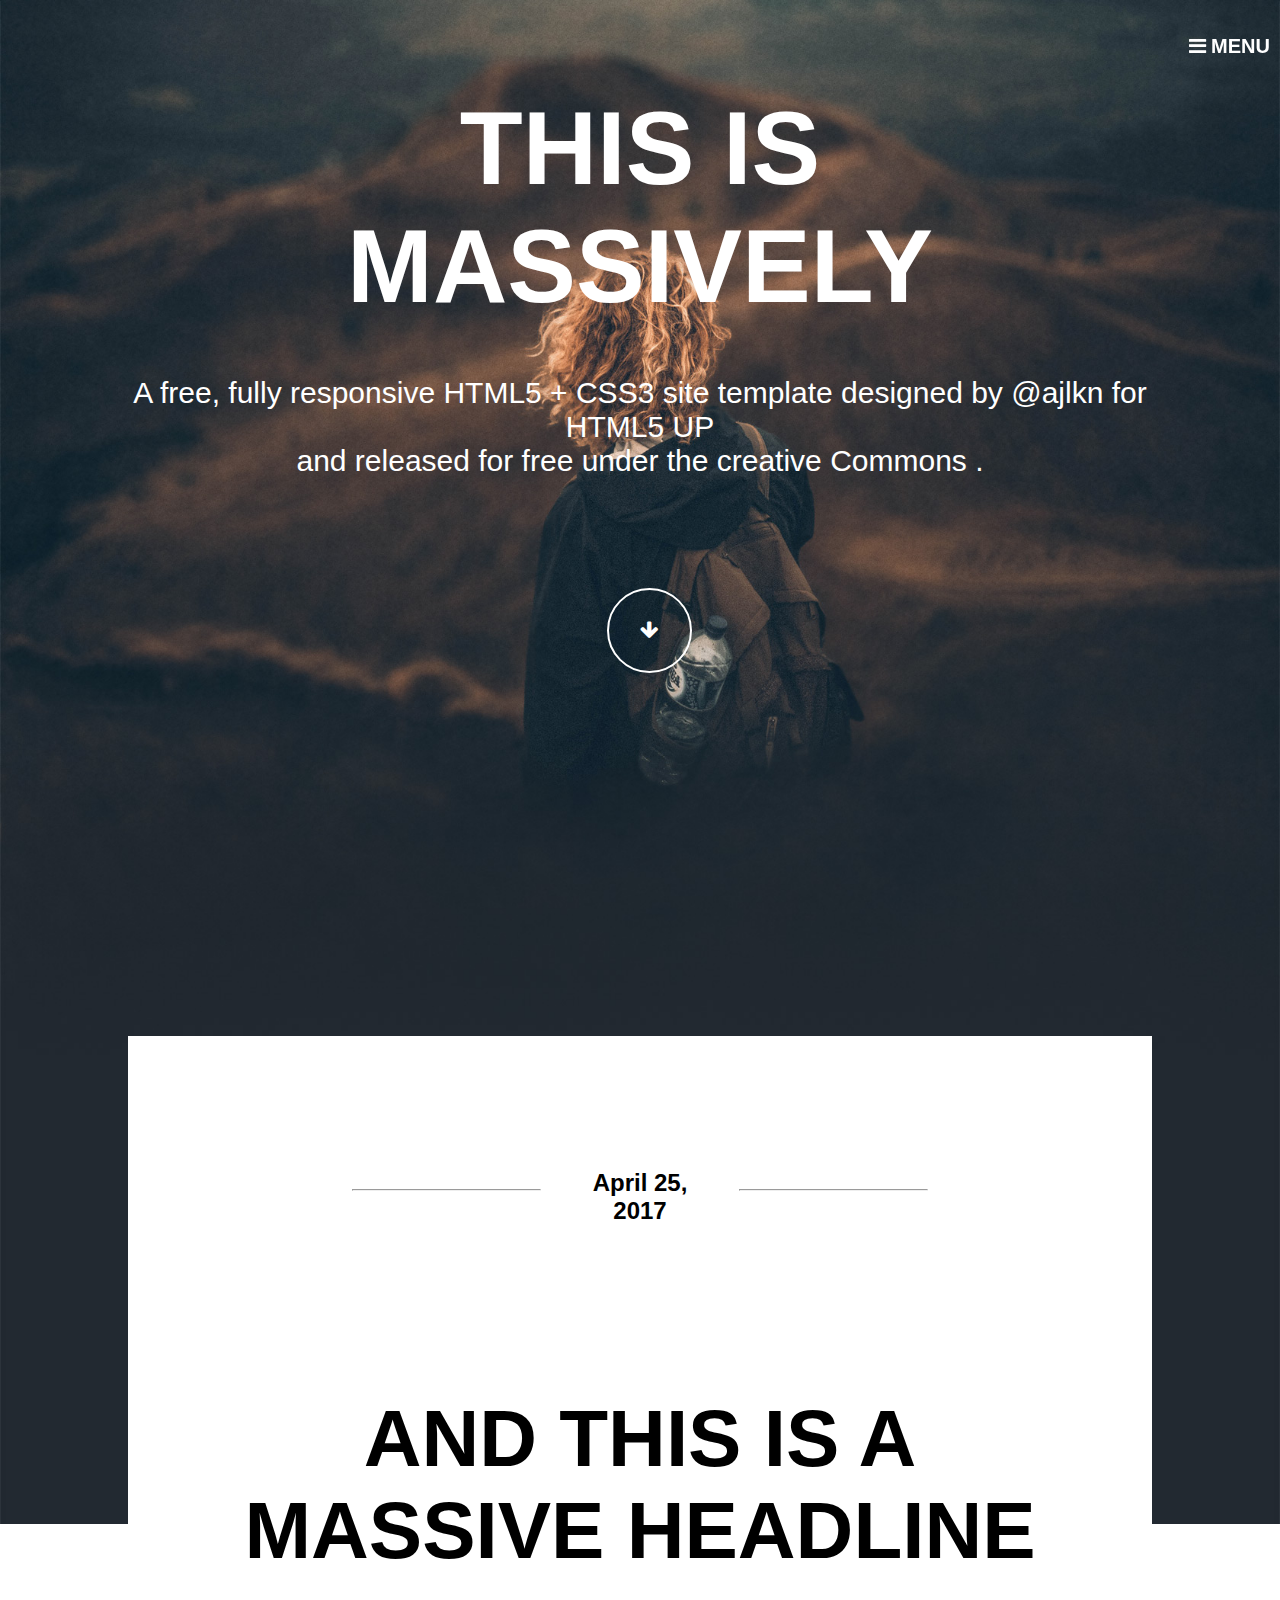
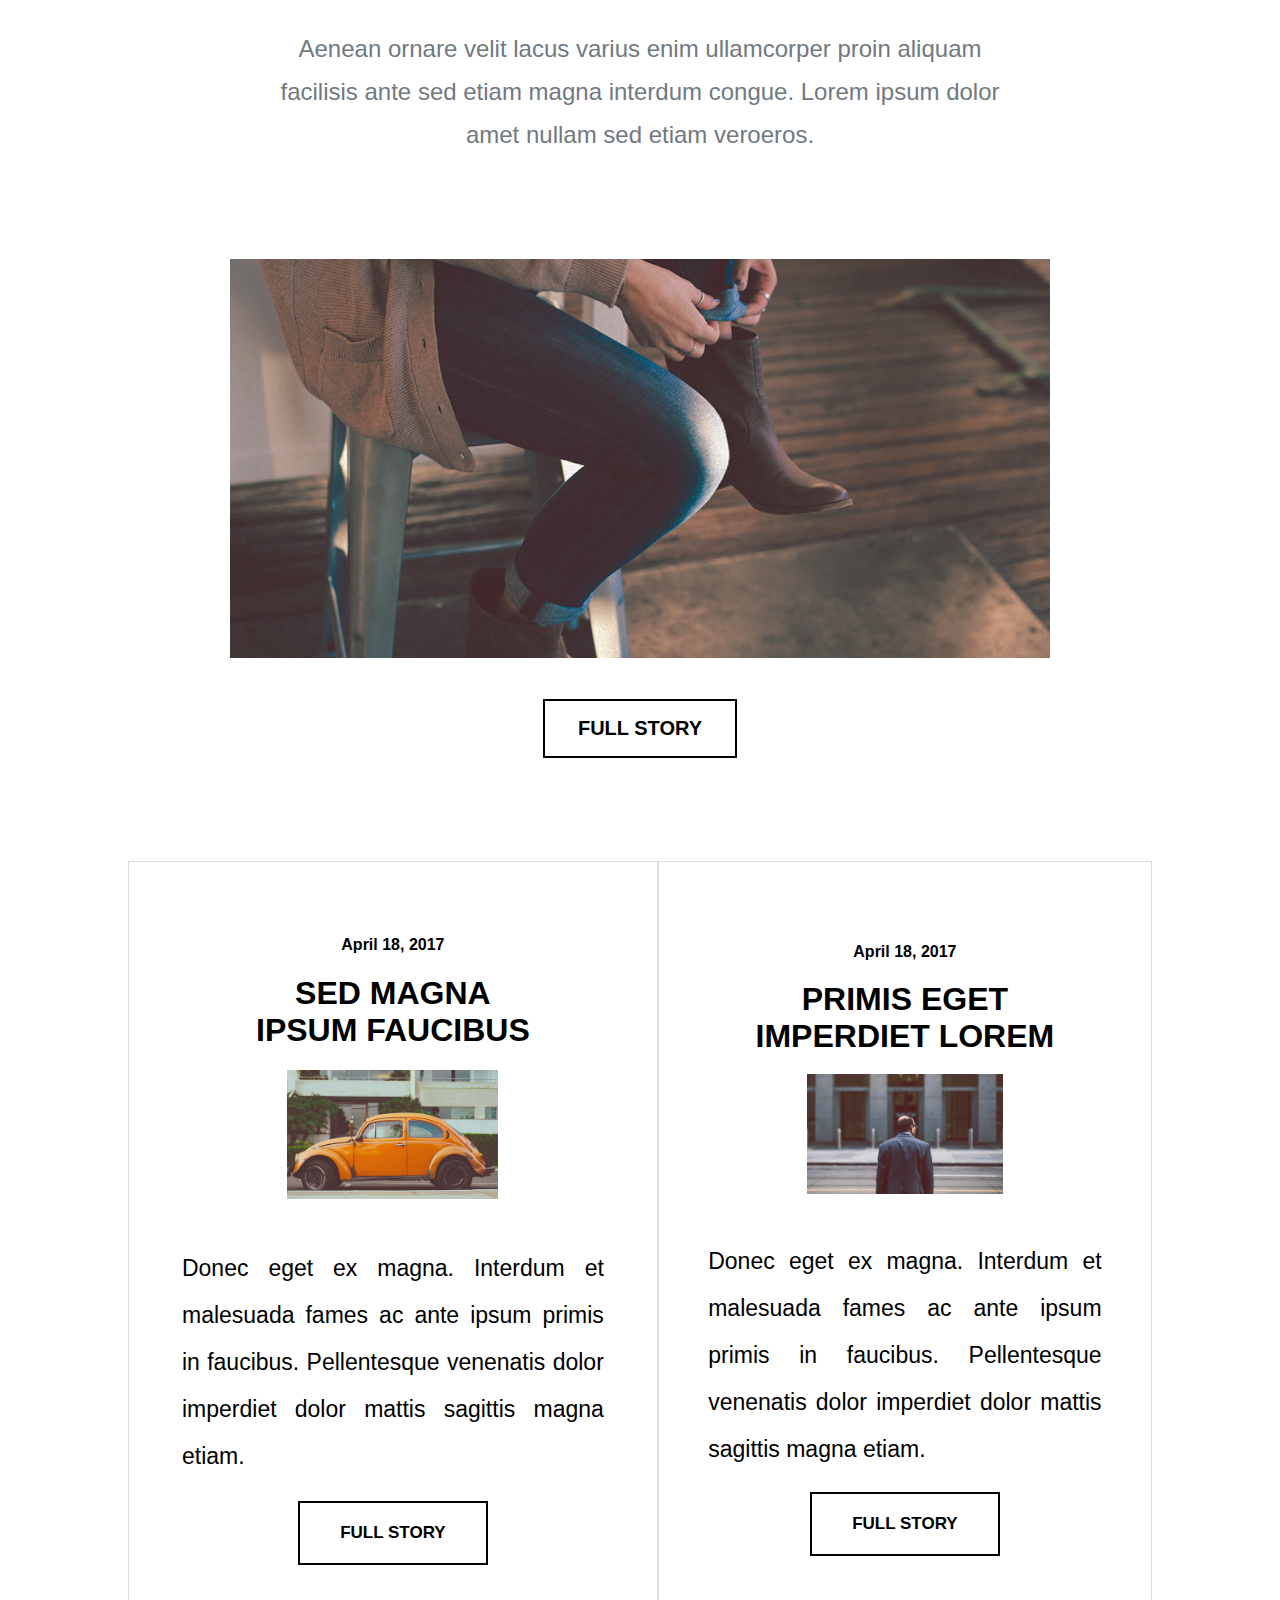
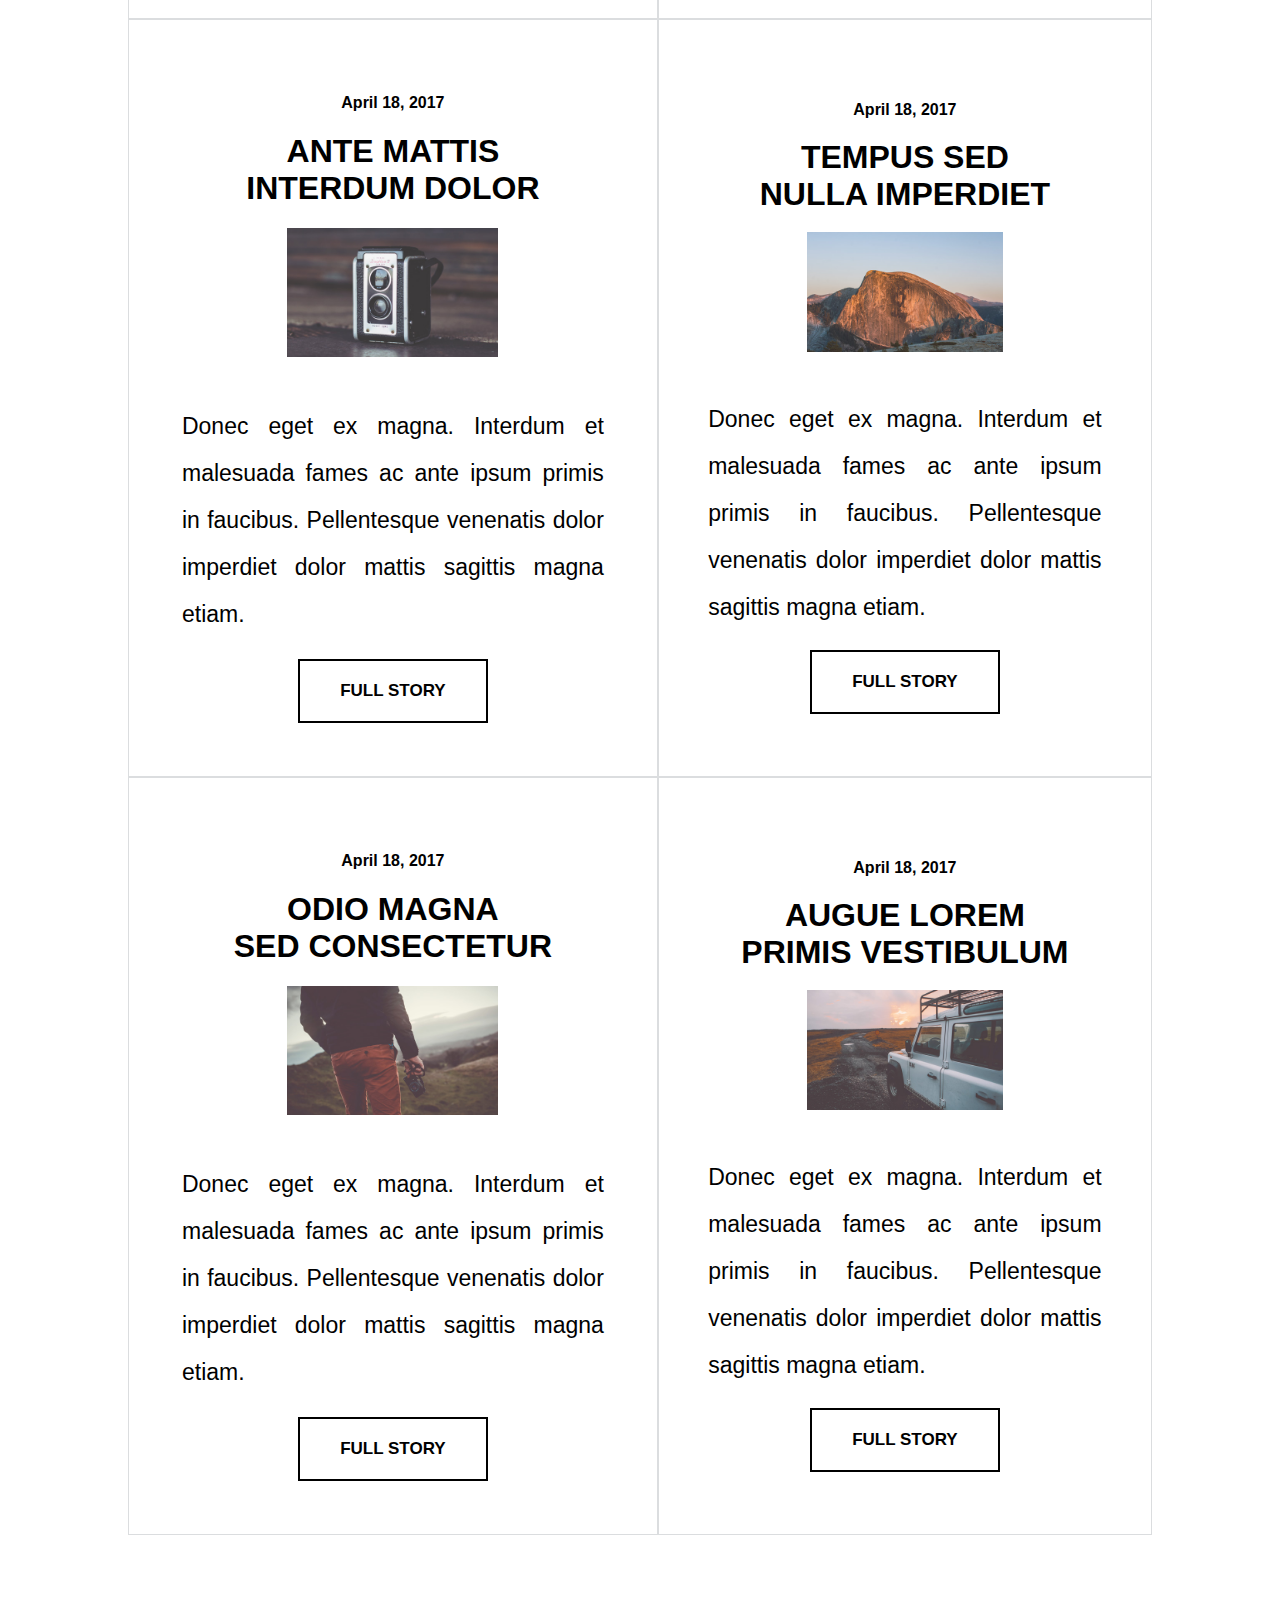
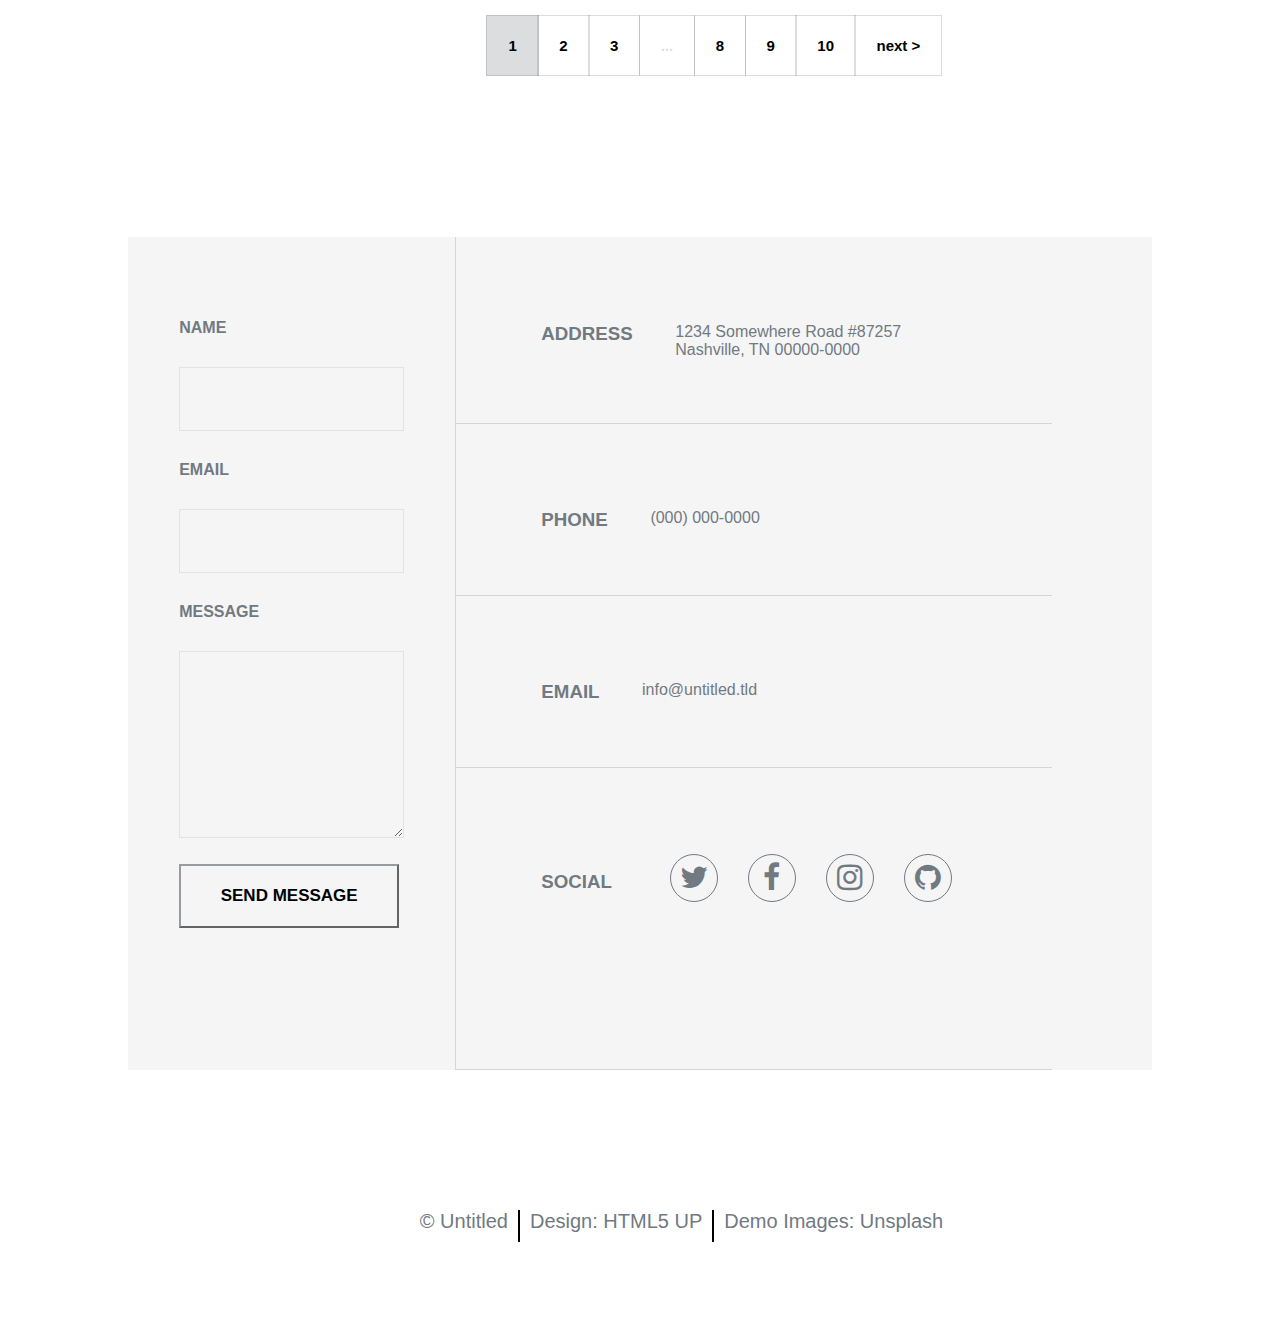
<file: index.html>
<!DOCTYPE html>
<html lang="en">
<head>
    <meta charset="UTF-8">
    <meta name="viewport" content="width=device-width, initial-scale=1.0">
    <title>Document</title>
    <link rel="stylesheet" href="css/style.css">    
    <link rel="stylesheet" href="font/font-awesome-4.7.0/css/font-awesome.min.css">
    <link rel="stylesheet" href="media/style.css">
    <link rel="preconnect" href="https://fonts.googleapis.com">
<link rel="preconnect" href="https://fonts.gstatic.com" crossorigin>
</head>
<body >
    <div class="contaner">
        <div class="menu" id="menu-btn" >
            <button><i class="fa fa-bars" aria-hidden="true"></i> MENU</button>
        </div>
        <div class="nav-list"  id="navList">
            <div class="x" id="x">
                <p><i class="fa fa-xing" aria-hidden="true"></i></p>
            </div>
            <div class="list-navbar">
                <a href="index.html" ><button>THIS IS MASSIVELY </button></a>
                <a href="geneirc.html"><button> GENERIC PAGE</button></a>
                <a class="onclic"href="ELEMENTS.html"><button>ELEMENTS REFERENCE</button></a>
            </div>
            <div class="list-icons">
                <div class="border1"><a href=""><i  class="fa fa-twitter" aria-hidden="true"></i></a></div>
                <div class="border1"><a href=""><i class="fa fa-facebook-f" aria-hidden="true"></i></a></div>
                <div class="border1"><a href=""><i class="fa fa-instagram" aria-hidden="true"></i></a></div>
                <div class="border1"><a href=""><i class="fa fa-github" aria-hidden="true"></i></a></div>
                </div>
        </div>
        <div class="license" id="licensetitel">
            <h1>THIS IS <br>
                MASSIVELY</h1>
            <p>A free, fully responsive HTML5 + CSS3 site template designed by <a href=""> @ajlkn </a> for<a href="">   HTML5 UP </a> <br>
                    and released for free under the <a href="">creative Commons </a>.</p> <BUtton id="arrow"><i class="fa fa-arrow-down" aria-hidden="true"></i></BUtton>     
              
        </div> 
        <div class="license-button"id="license-button">    
            <button >MASSIVELY</button>       
        </div>
            <header>
                <div class="navbar">
                    <a class="onclic" href="index.html" ><button>THIS IS MASSIVELY </button></a>
                    <a href="geneirc.html"><button> GENERIC PAGE</button></a>
                    <a href="ELEMENTS.html"><button>ELEMENTS REFERENCE</button></a>
                </div>
                <div class="icons">
                    <a href=""><i class="fa fa-twitter" aria-hidden="true"></i></a>
                    <a href=""><i class="fa fa-facebook-f" aria-hidden="true"></i></a>
                    <a href=""><i class="fa fa-instagram" aria-hidden="true"></i></a>
                    <a href=""><i class="fa fa-github" aria-hidden="true"></i></a>
                </div>
            
            </header>
            <div class="contaner2">  
            <div class="date">
                <div class="col">
                    <hr>
                    <h2>April 25, 2017</h2> 
                    <hr>
                </div>
                <h1>AND THIS IS A <br>
                    MASSIVE HEADLINE</h1>
                <p>Aenean ornare velit lacus varius enim ullamcorper proin aliquam <br>
                    facilisis ante sed etiam magna interdum congue. Lorem ipsum dolor <br>
                    amet nullam sed etiam veroeros.</p>
            </div>
                <div class="section1">
                    <div class="hiden">
                     <img src="img/pic01.jpg" alt="">
                    </div>
                    <button class="big-btn">FULL STORY</button>
                </div>
            <div class="section2">
                <div class="sed">
                    <h4>April 18, 2017</h4>
                    <h1>SED MAGNA <br>
                        IPSUM FAUCIBUS</h1>
                    <div class="img-hidden">
                         <img src="img/pic02.jpg" alt="">
                    </div>
                    <p>Donec eget ex magna. Interdum et malesuada fames ac ante ipsum primis in faucibus. Pellentesque venenatis dolor imperdiet dolor mattis sagittis magna etiam.</p>
                    <button class="btn">FULL STORY</button>
                </div>
                <div class="PRIMIS">
                    <h4>April 18, 2017</h4>
                    <h1>PRIMIS EGET <br>
                        IMPERDIET LOREM</h1>
                        <div class="img-hidden">
                    <img src="img/pic03.jpg" alt=""></div>
                    <p>Donec eget ex magna. Interdum et malesuada fames ac ante ipsum primis in faucibus. Pellentesque venenatis dolor imperdiet dolor mattis sagittis magna etiam.</p>
                    <button class="btn">FULL STORY</button>
                </div>
                <div class="ANTE">
                    <h4>April 18, 2017</h4>
                    <h1>ANTE MATTIS <br>
                        INTERDUM DOLOR</h1>
                        <div class="img-hidden">
                    <img src="img/pic04.jpg" alt=""></div>
                    <p>Donec eget ex magna. Interdum et malesuada fames ac ante ipsum primis in faucibus. Pellentesque venenatis dolor imperdiet dolor mattis sagittis magna etiam.</p>
                    <button class="btn">FULL STORY</button>
                </div>
                <div class="TEMPUS">
                    <h4>April 18, 2017</h4>
                    <h1>TEMPUS SED <br>
                        NULLA IMPERDIET</h1>
                        <div class="img-hidden">
                    <img src="img/pic05.jpg" alt=""></div>
                    <p>Donec eget ex magna. Interdum et malesuada fames ac ante ipsum primis in faucibus. Pellentesque venenatis dolor imperdiet dolor mattis sagittis magna etiam.</p>
                    <button class="btn">FULL STORY</button>
                </div>
                <div class="ODIO">
                    <h4>April 18, 2017</h4>
                    <h1>ODIO MAGNA <br>
                        SED CONSECTETUR</h1>
                        <div class="img-hidden">
                    <img src="img/pic06.jpg" alt=""></div>
                    <p>Donec eget ex magna. Interdum et malesuada fames ac ante ipsum primis in faucibus. Pellentesque venenatis dolor imperdiet dolor mattis sagittis magna etiam.</p>
                    <button class="btn">FULL STORY</button>
                </div>
                <div class="AUGUE ">
                    <h4>April 18, 2017</h4>
                    <h1>AUGUE LOREM <br>
                        PRIMIS VESTIBULUM</h1>
                        <div class="img-hidden">
                    <img src="img/pic07.jpg" alt=""></div>
                    <p>Donec eget ex magna. Interdum et malesuada fames ac ante ipsum primis in faucibus. Pellentesque venenatis dolor imperdiet dolor mattis sagittis magna etiam.</p>
                    <button class="btn">FULL STORY</button>
                </div>
            </div>
            <div class="contaner4">
                <ul>
                    <li class="b1">1</li>
                    <li>2</li>
                    <li>3</li>
                    <li id="b2">...</li>
                    <li>8</li>
                    <li>9</li>
                    <li>10</li>
                    <li id="next">next ></li>
                </ul>
            </div>


            <footer>
                <div class="inputs">
                    <label class="NAMElabel" for="NAME">NAME</label>
                    <input class="NAME" type="text">
                    <label class="NAMElabel" for="EMAIL">EMAIL</label>
                    <input class="NAME" type="email">
                    <label class="NAMElabel" for="MESSAGE">MESSAGE</label>
                    <textarea class="NAME1" name="MESSAGE" id="MESSAGE" ></textarea>
                    <button>SEND MESSAGE</button>
                </div>
                <div class="contaner3">
                <div class="ADDRESS">
                    <h3>ADDRESS</h3>
                    <p>1234 Somewhere Road #87257
                        Nashville, TN 00000-0000</p>
                </div>
                <div class="PHONE">
                    <h3>PHONE</h3>
                   <a href=""><p>(000) 000-0000</p></a> 
                </div>
                <div class="EMAIL">
                    <h3>EMAIL</h3>
                    <a href=""><p>info@untitled.tld</p></a> 
                </div>
                <div class="SOCIAL">
                    <h3>SOCIAL</h3>
                    <div class="icons2">
                    <div class="border"><a href=""><i  class="fa fa-twitter" aria-hidden="true"></i></a></div>
                    <div class="border"><a href=""><i class="fa fa-facebook-f" aria-hidden="true"></i></a></div>
                    <div class="border"><a href=""><i class="fa fa-instagram" aria-hidden="true"></i></a></div>
                    <div class="border"><a href=""><i class="fa fa-github" aria-hidden="true"></i></a></div>
                    </div>
                </div>
            </div>

            </footer>

        </div> 
        <div class="license">
        <div class="copyright">
            <p>© Untitled</p>
            <span></span>
            <p>Design: <a href="">HTML5 UP</a></p>
            <span></span>
            <p>Demo Images: <a href="">Unsplash</a> </p>
        </div>
    </div>
    </div>
    <script src="./main.js" ></script>
</body>
</html>
</file>
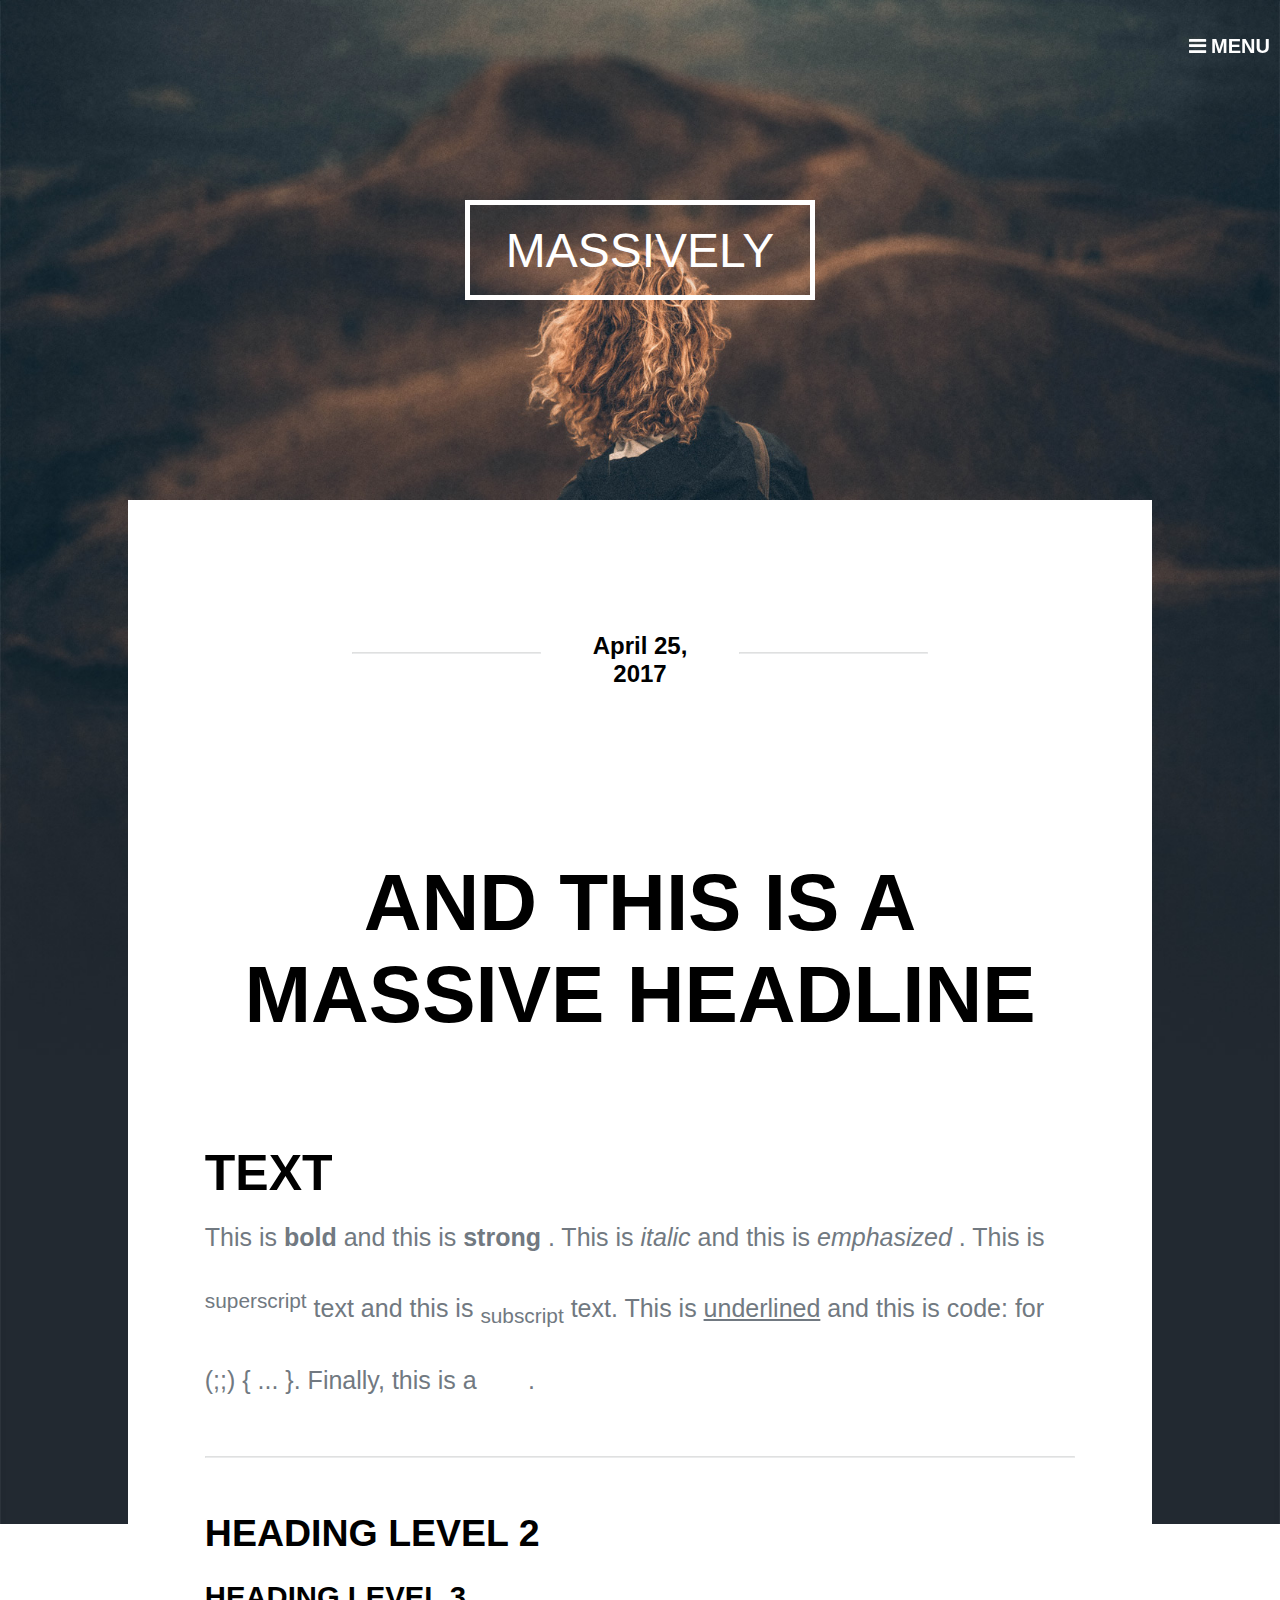
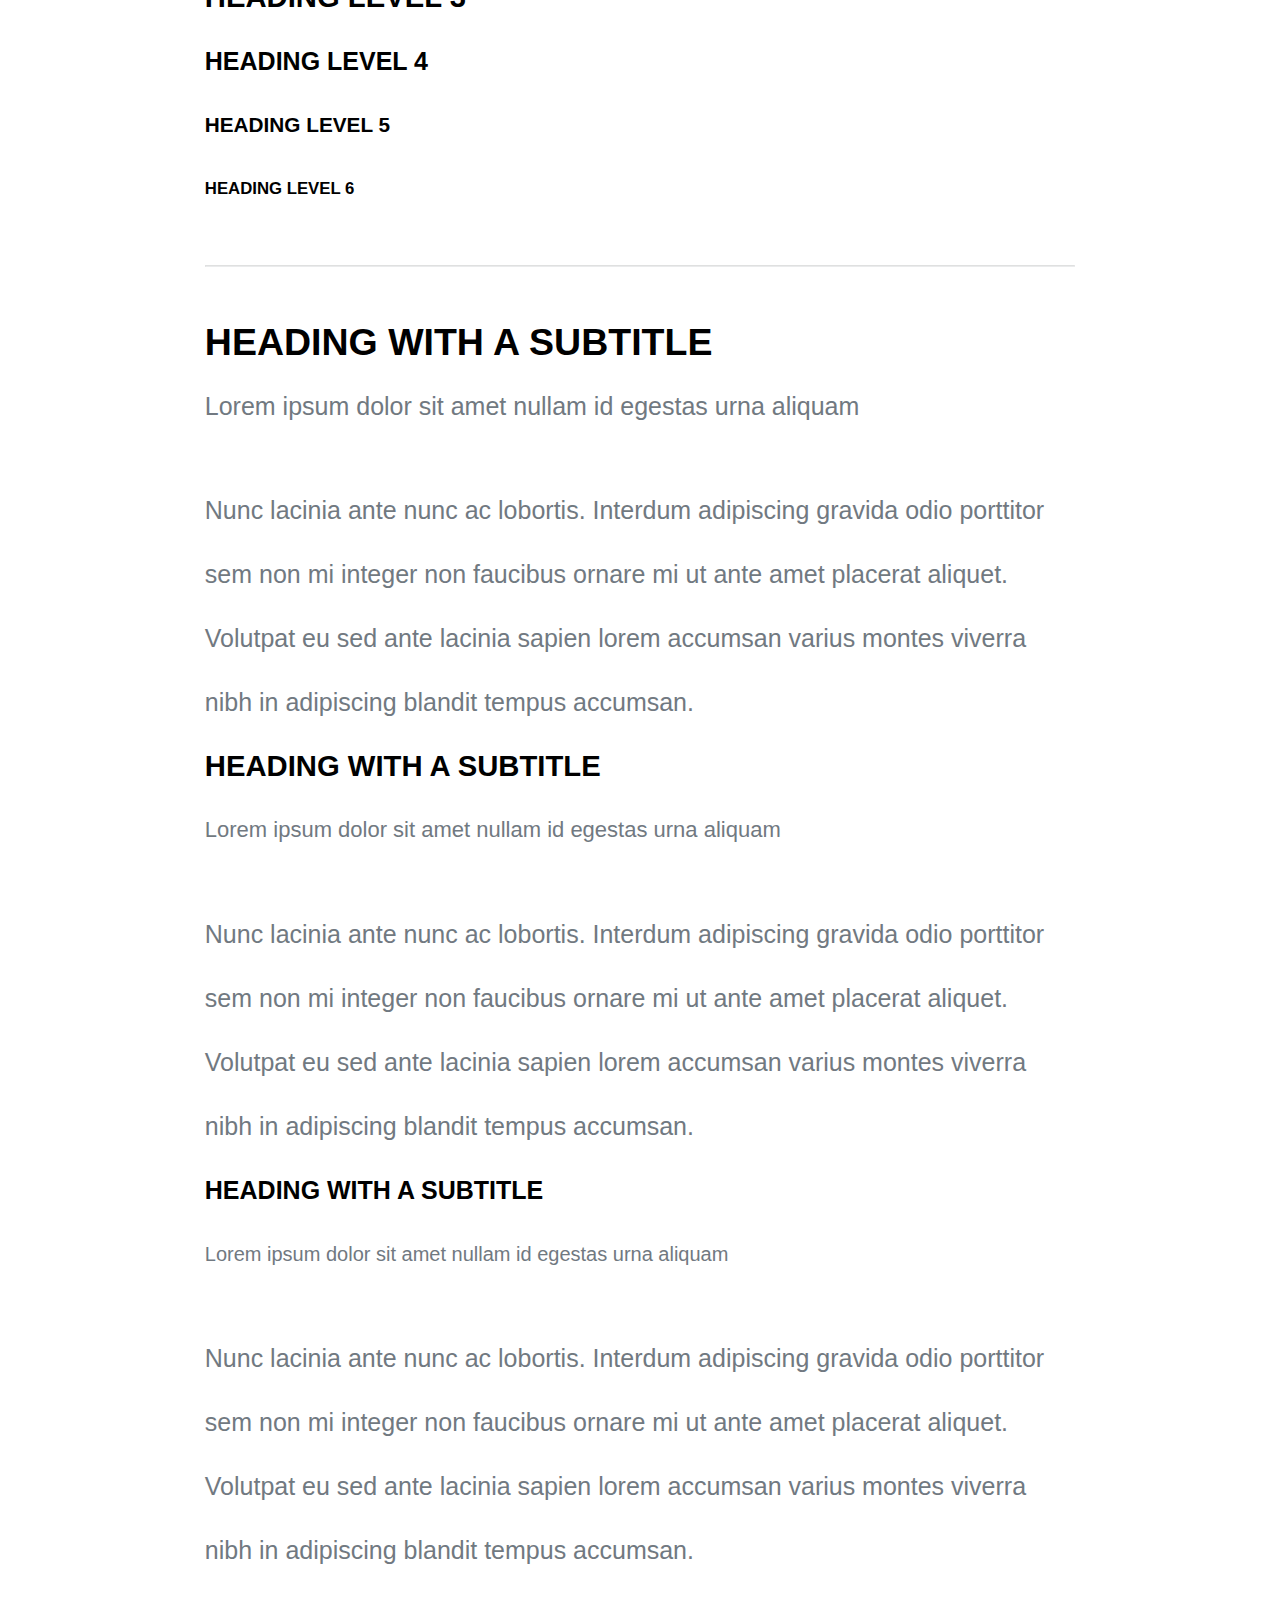
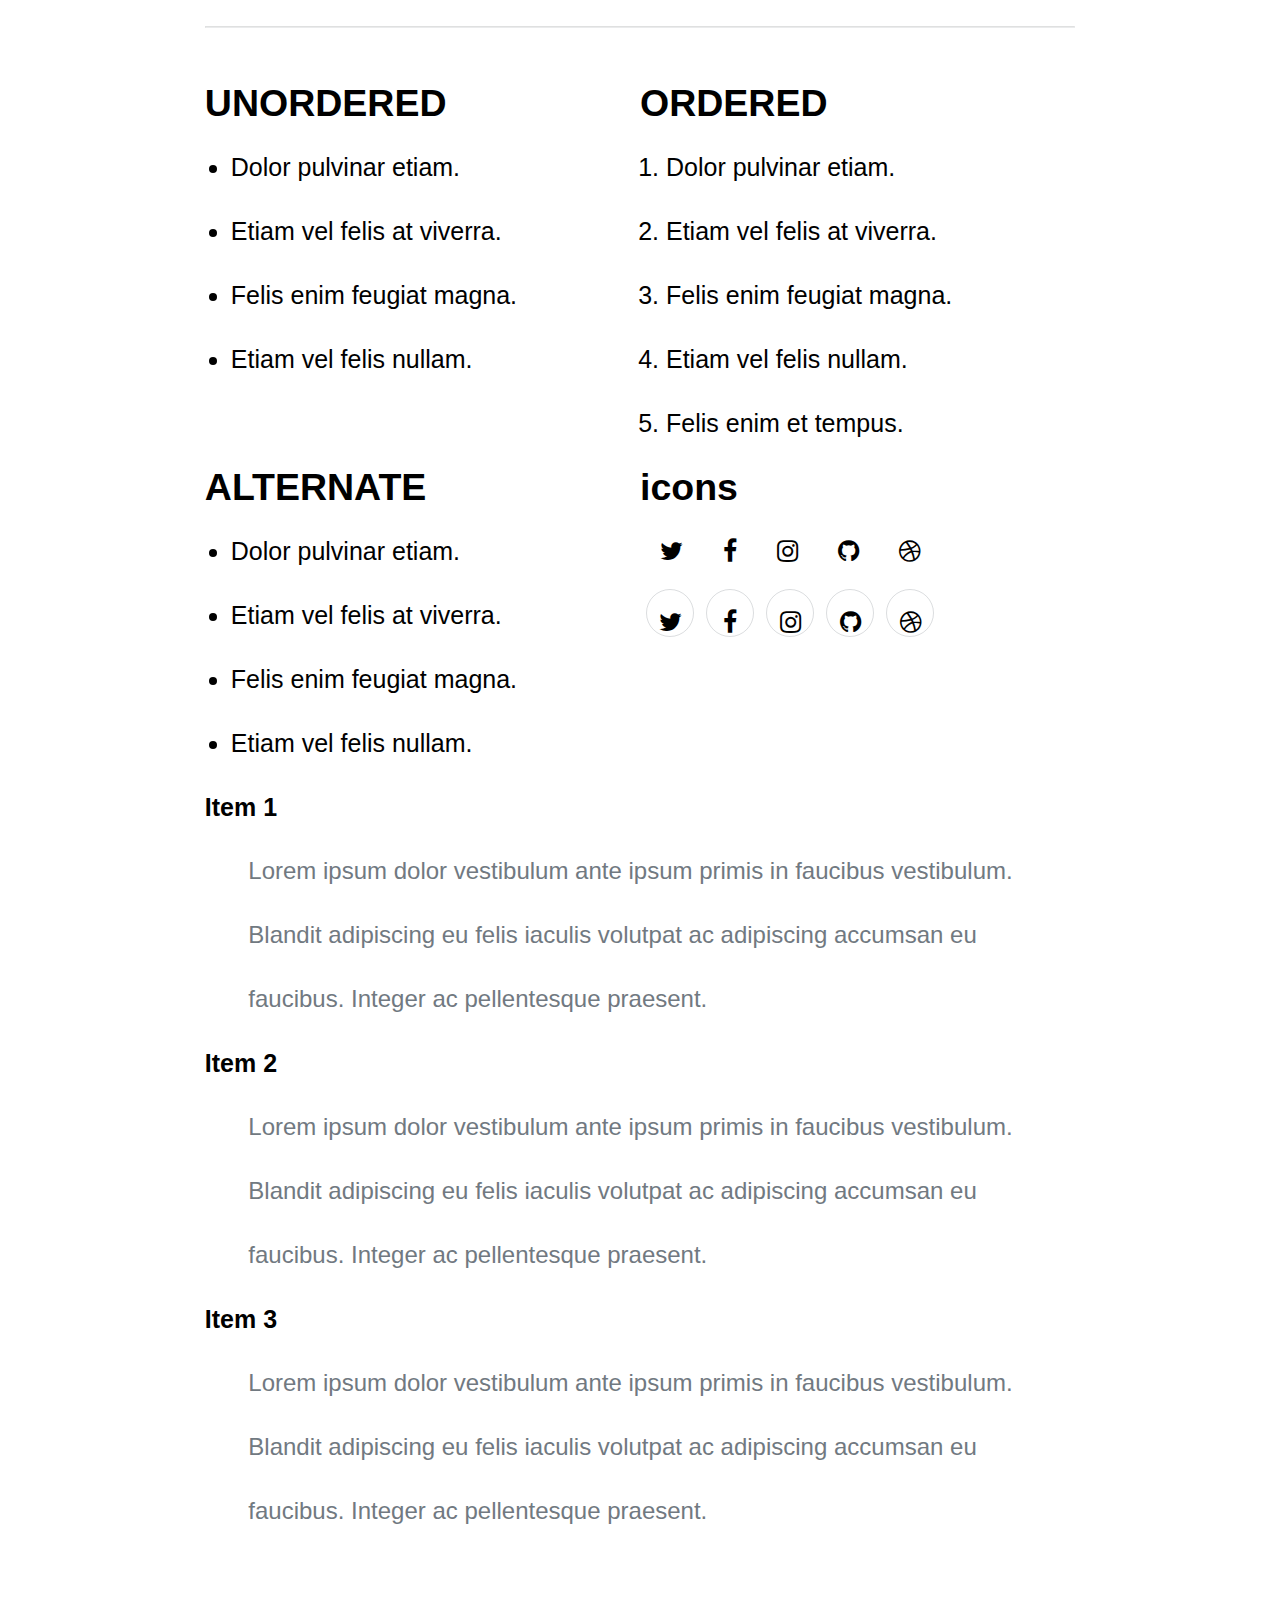
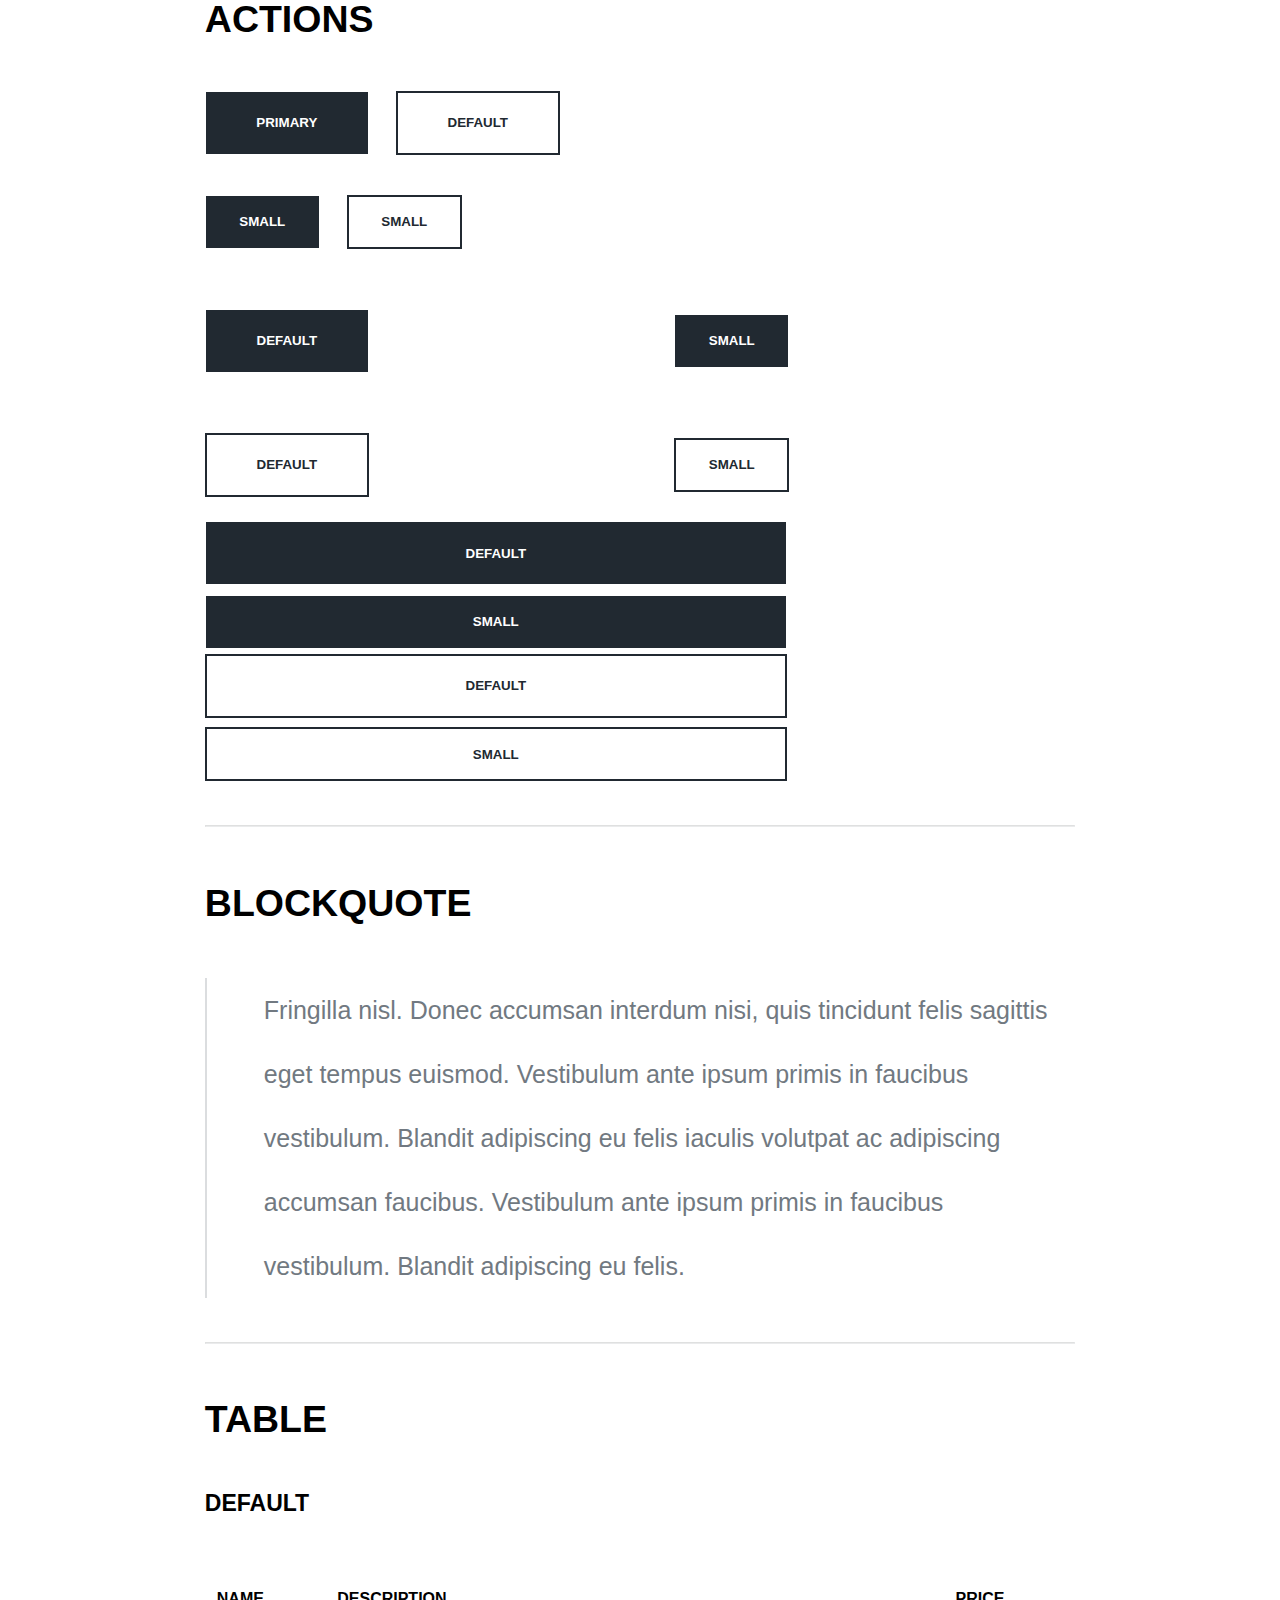
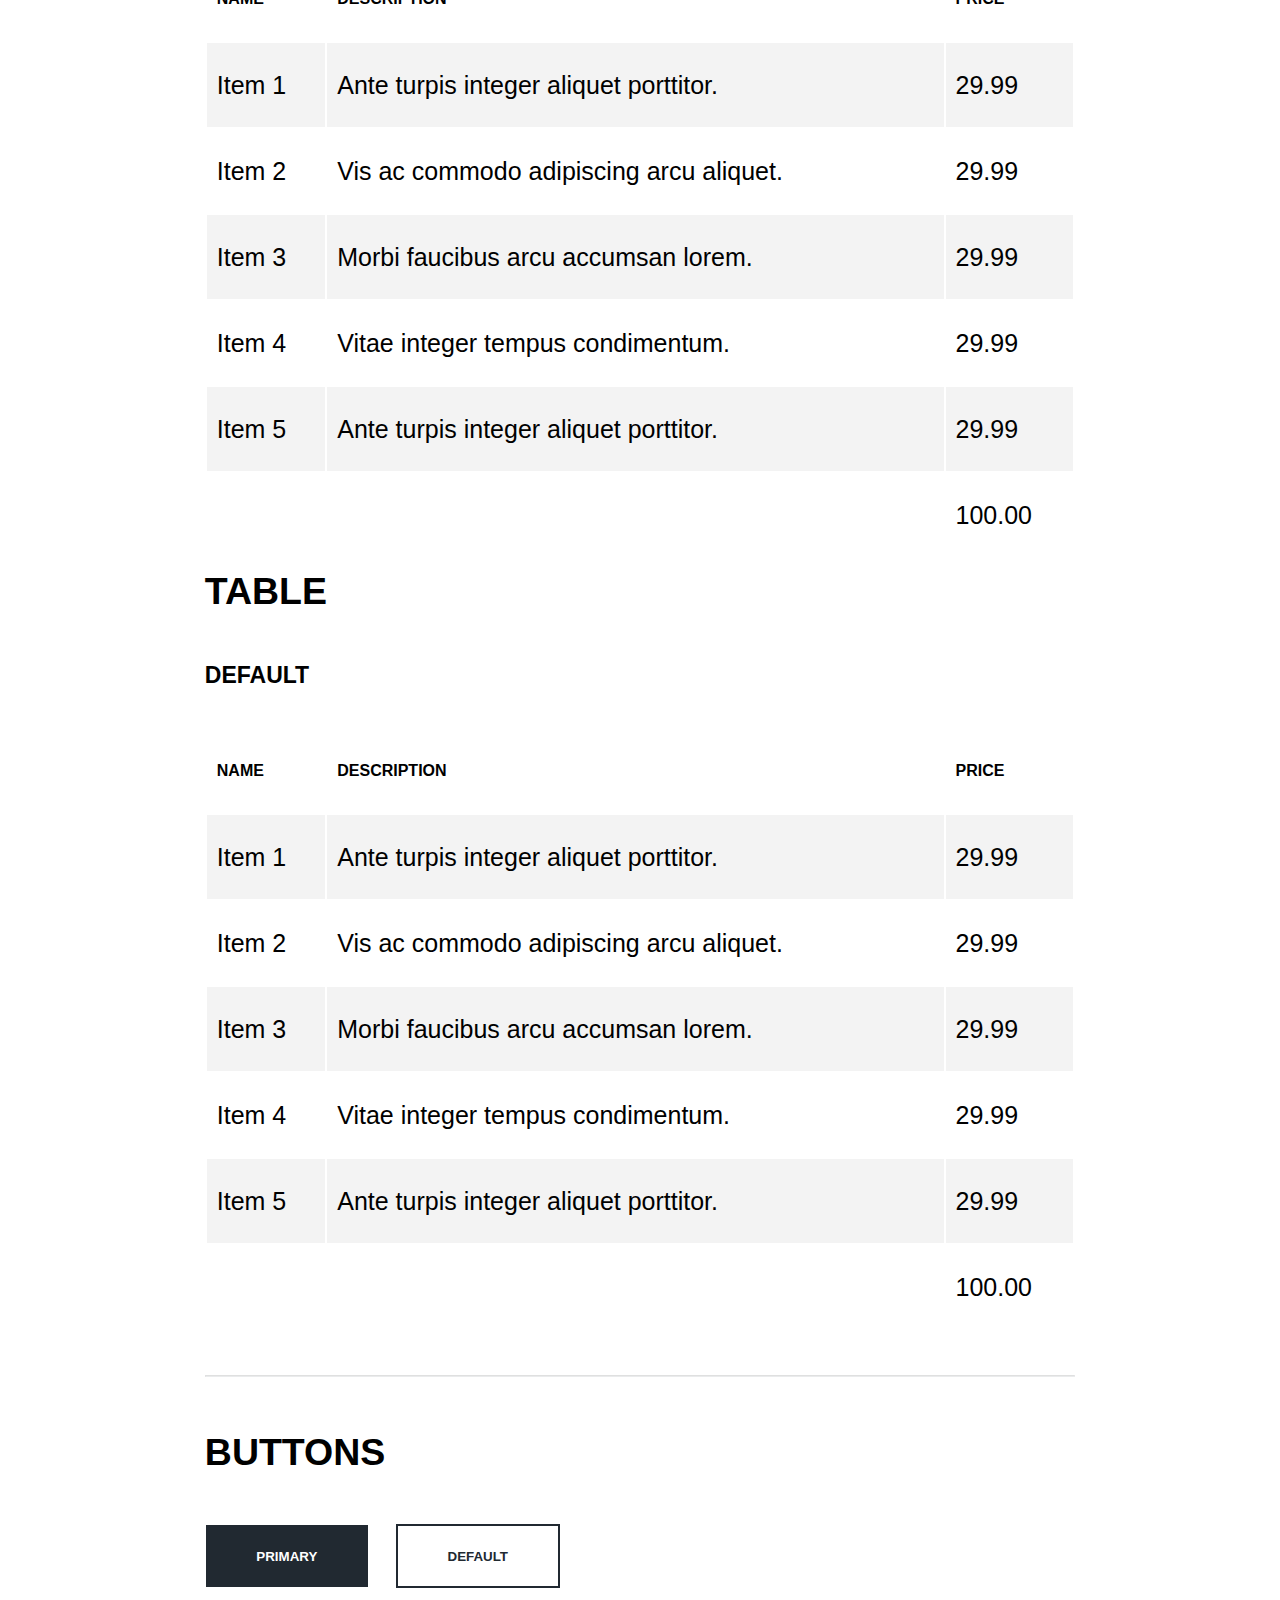
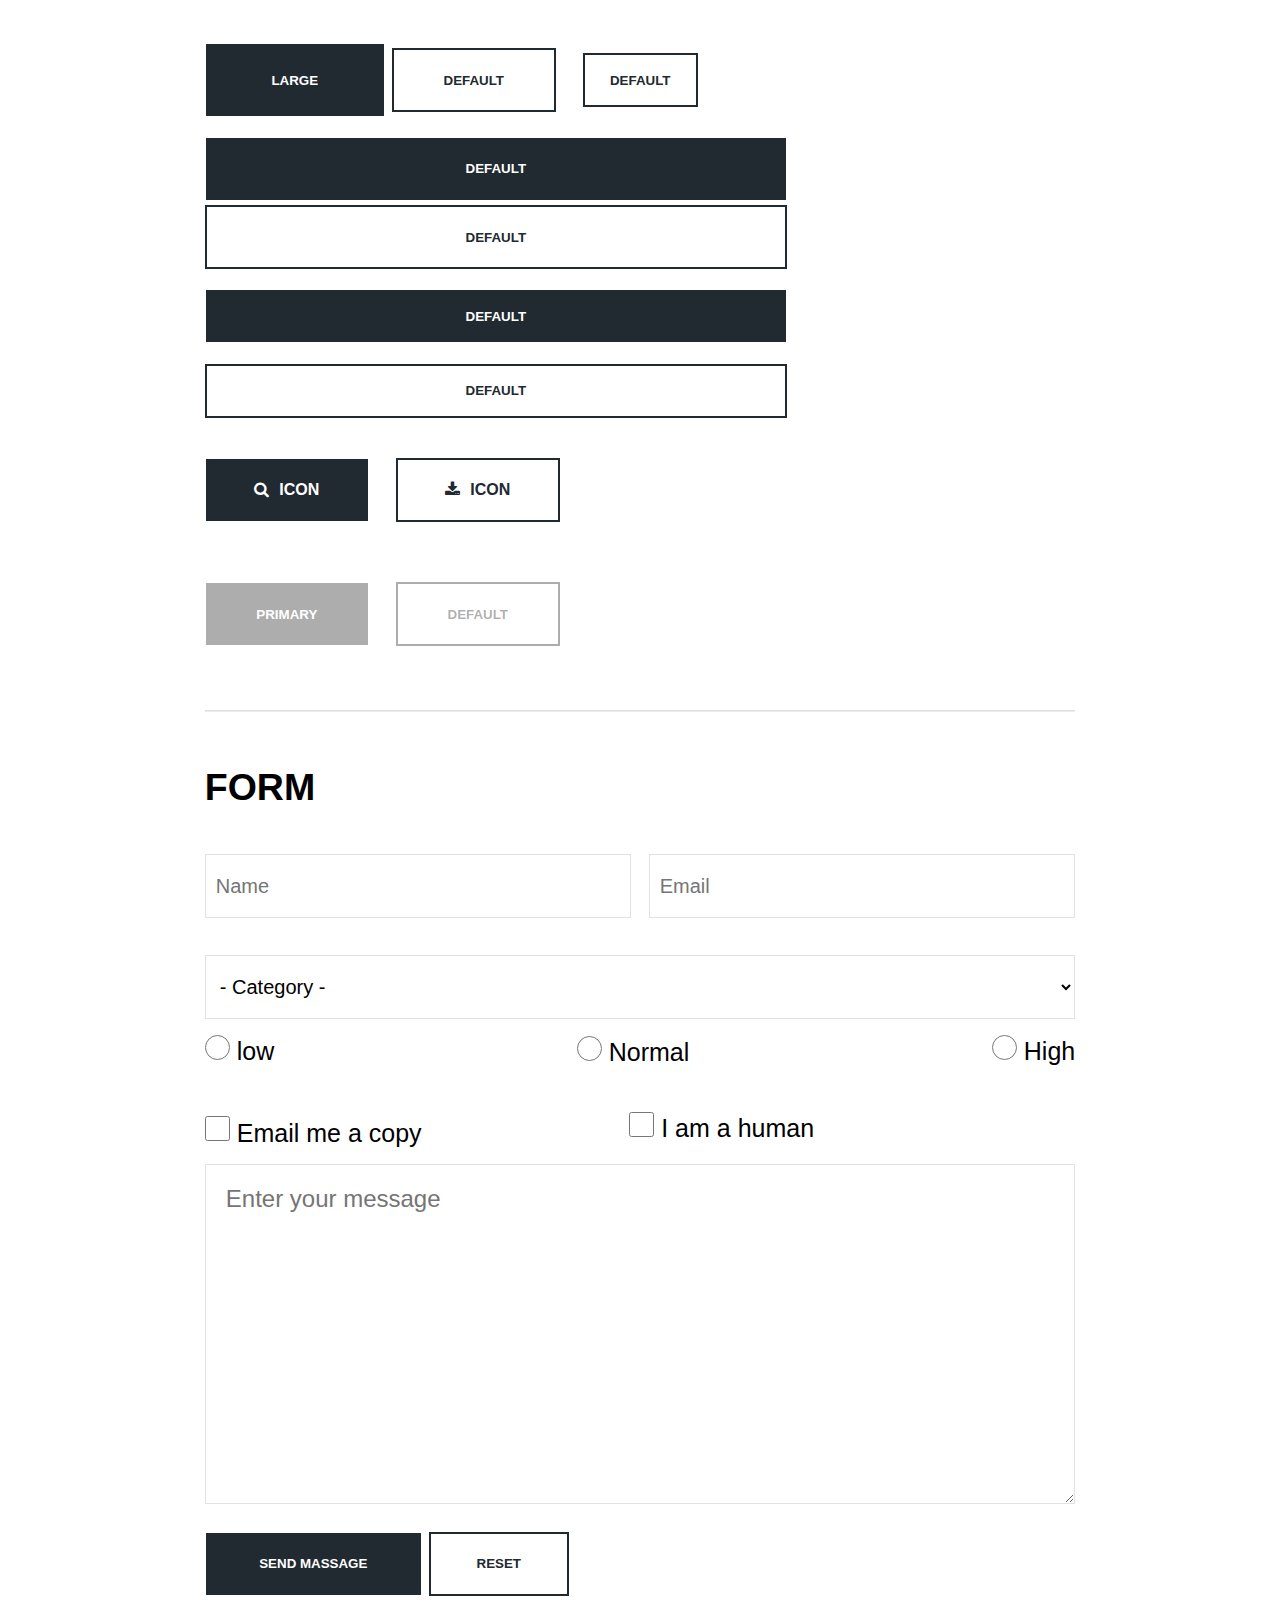
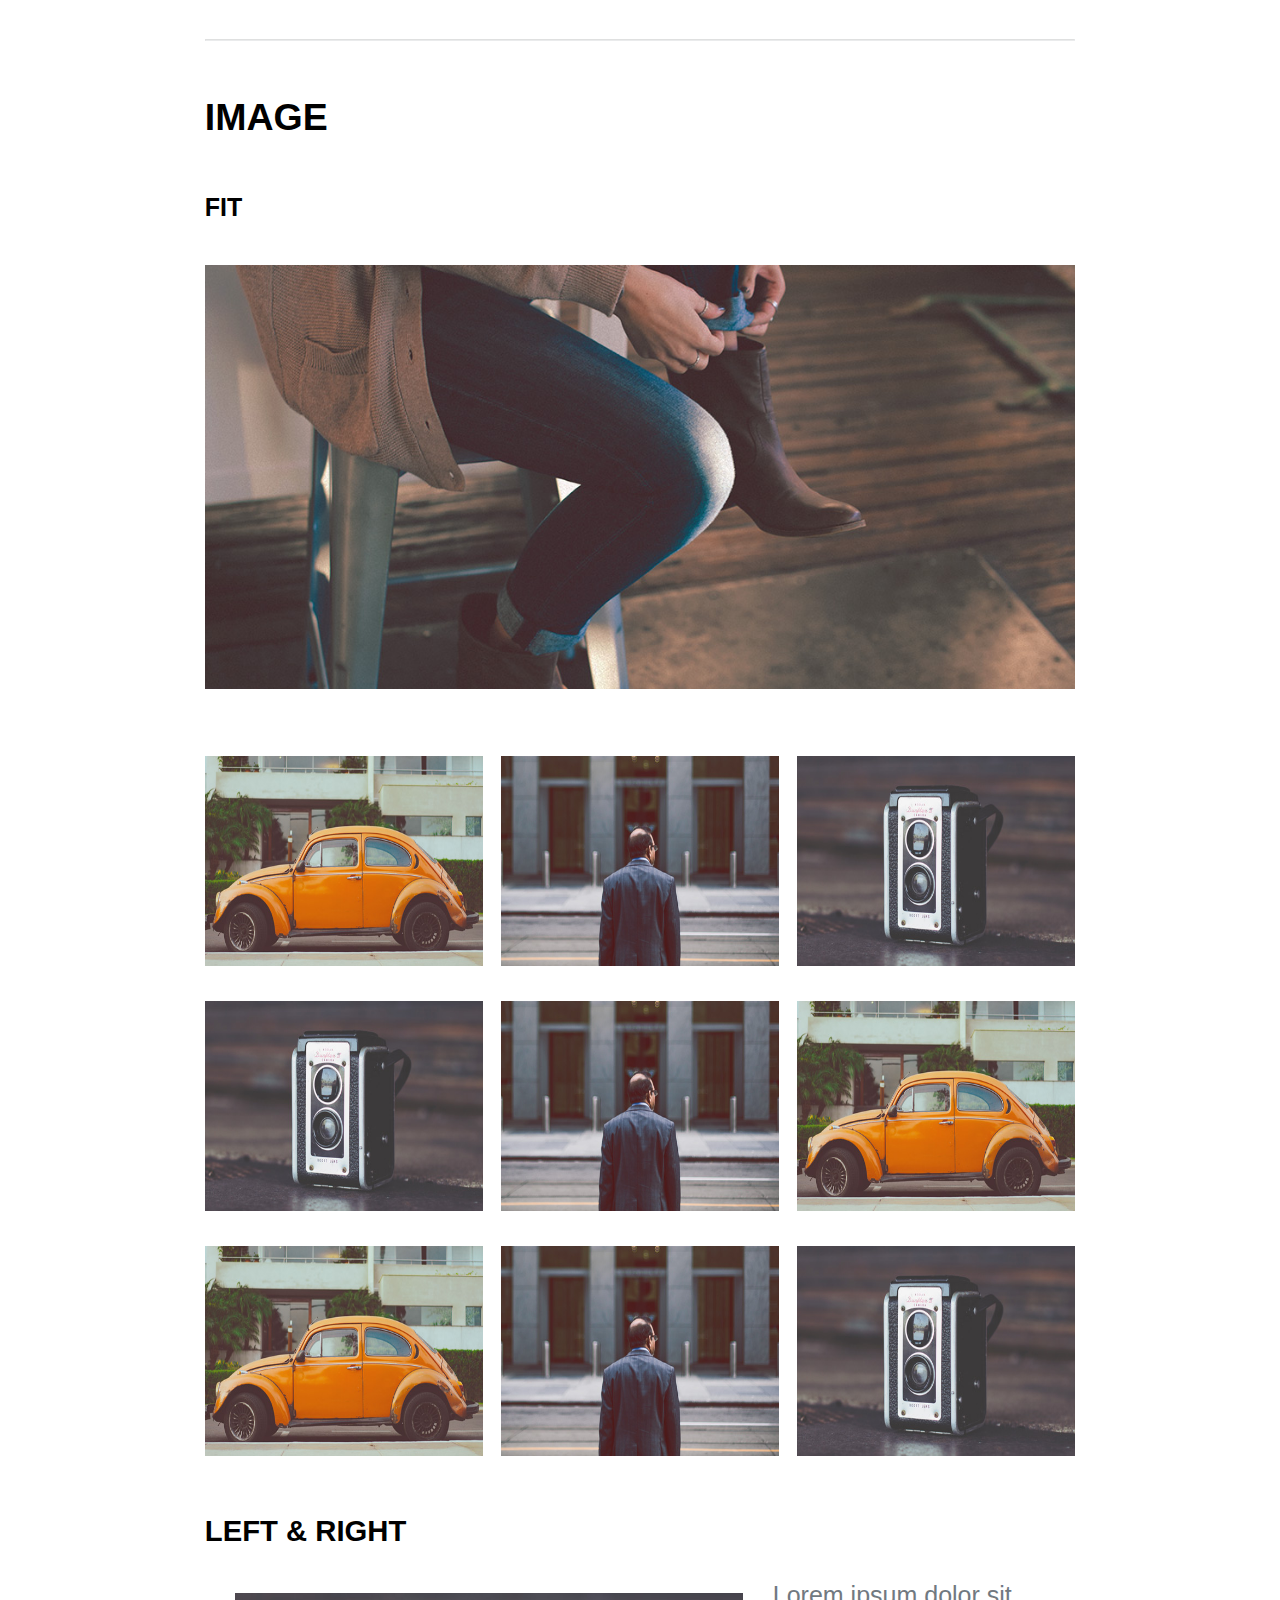
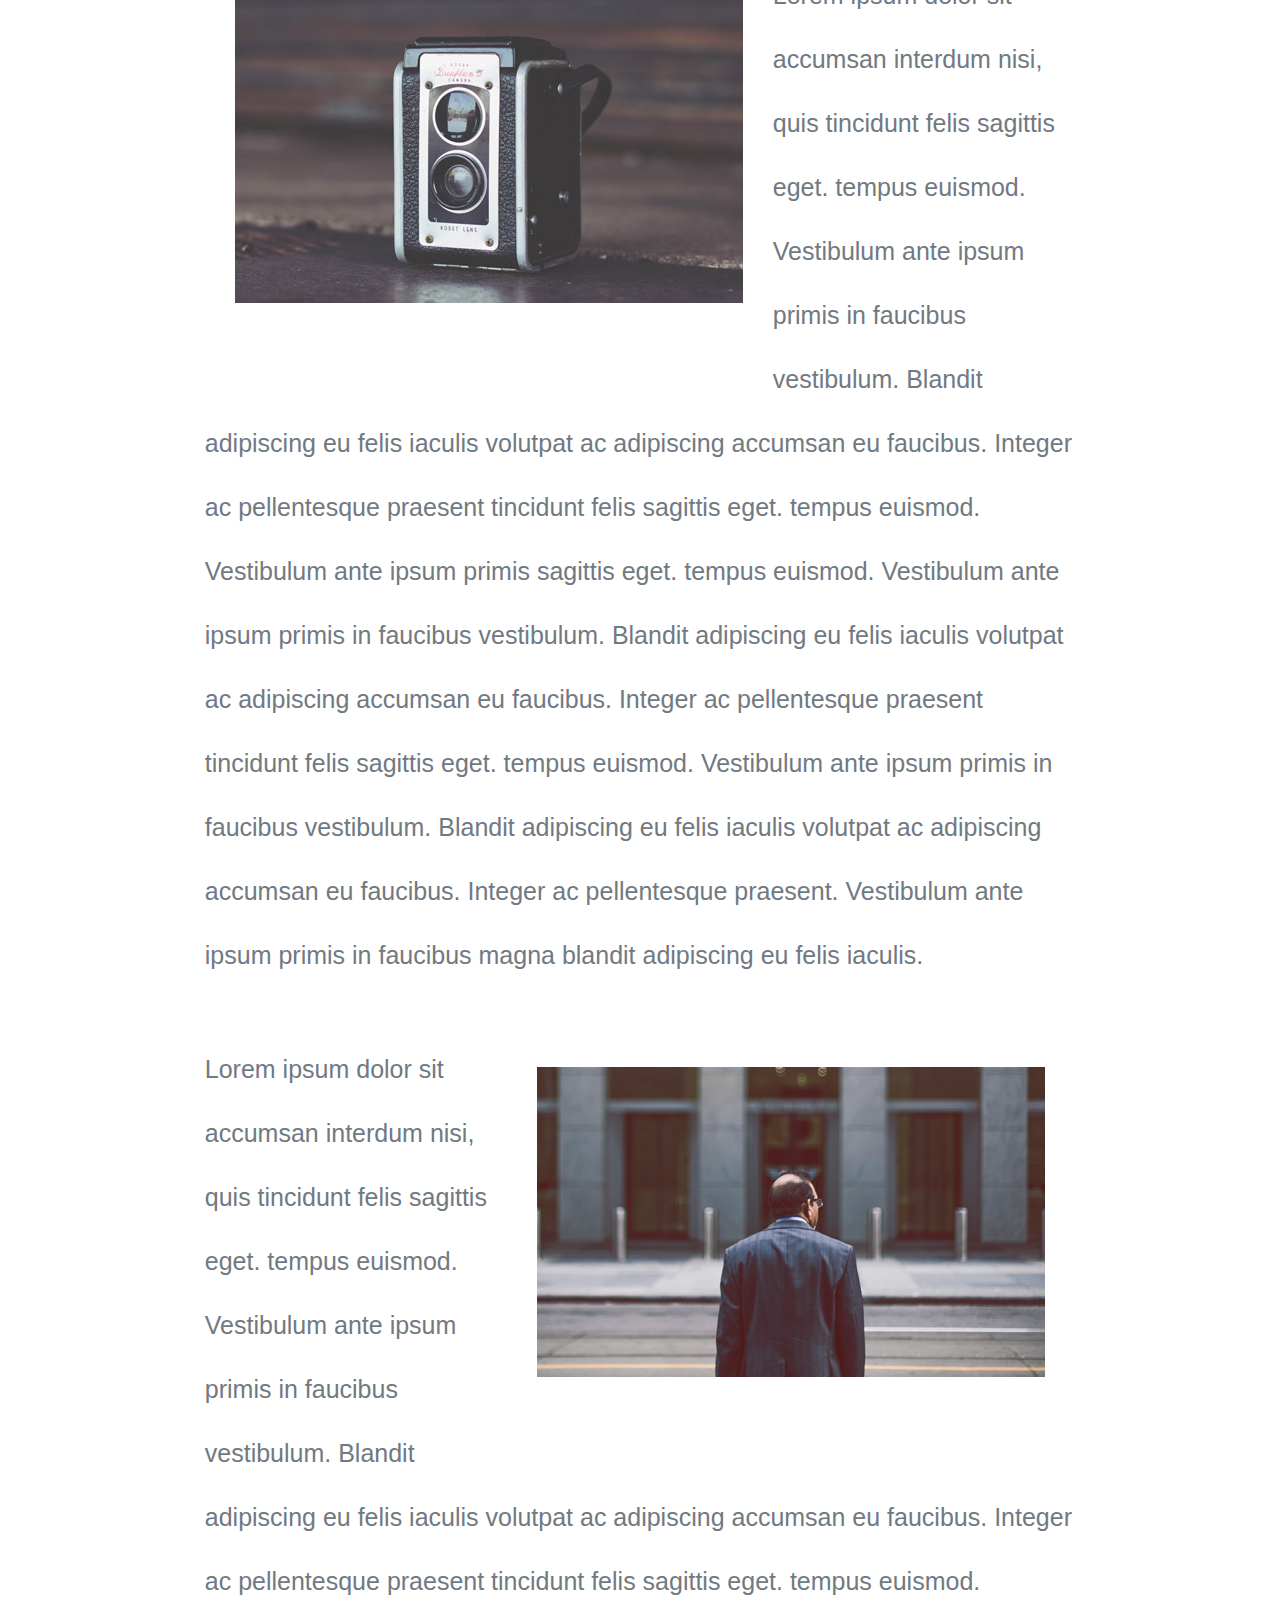
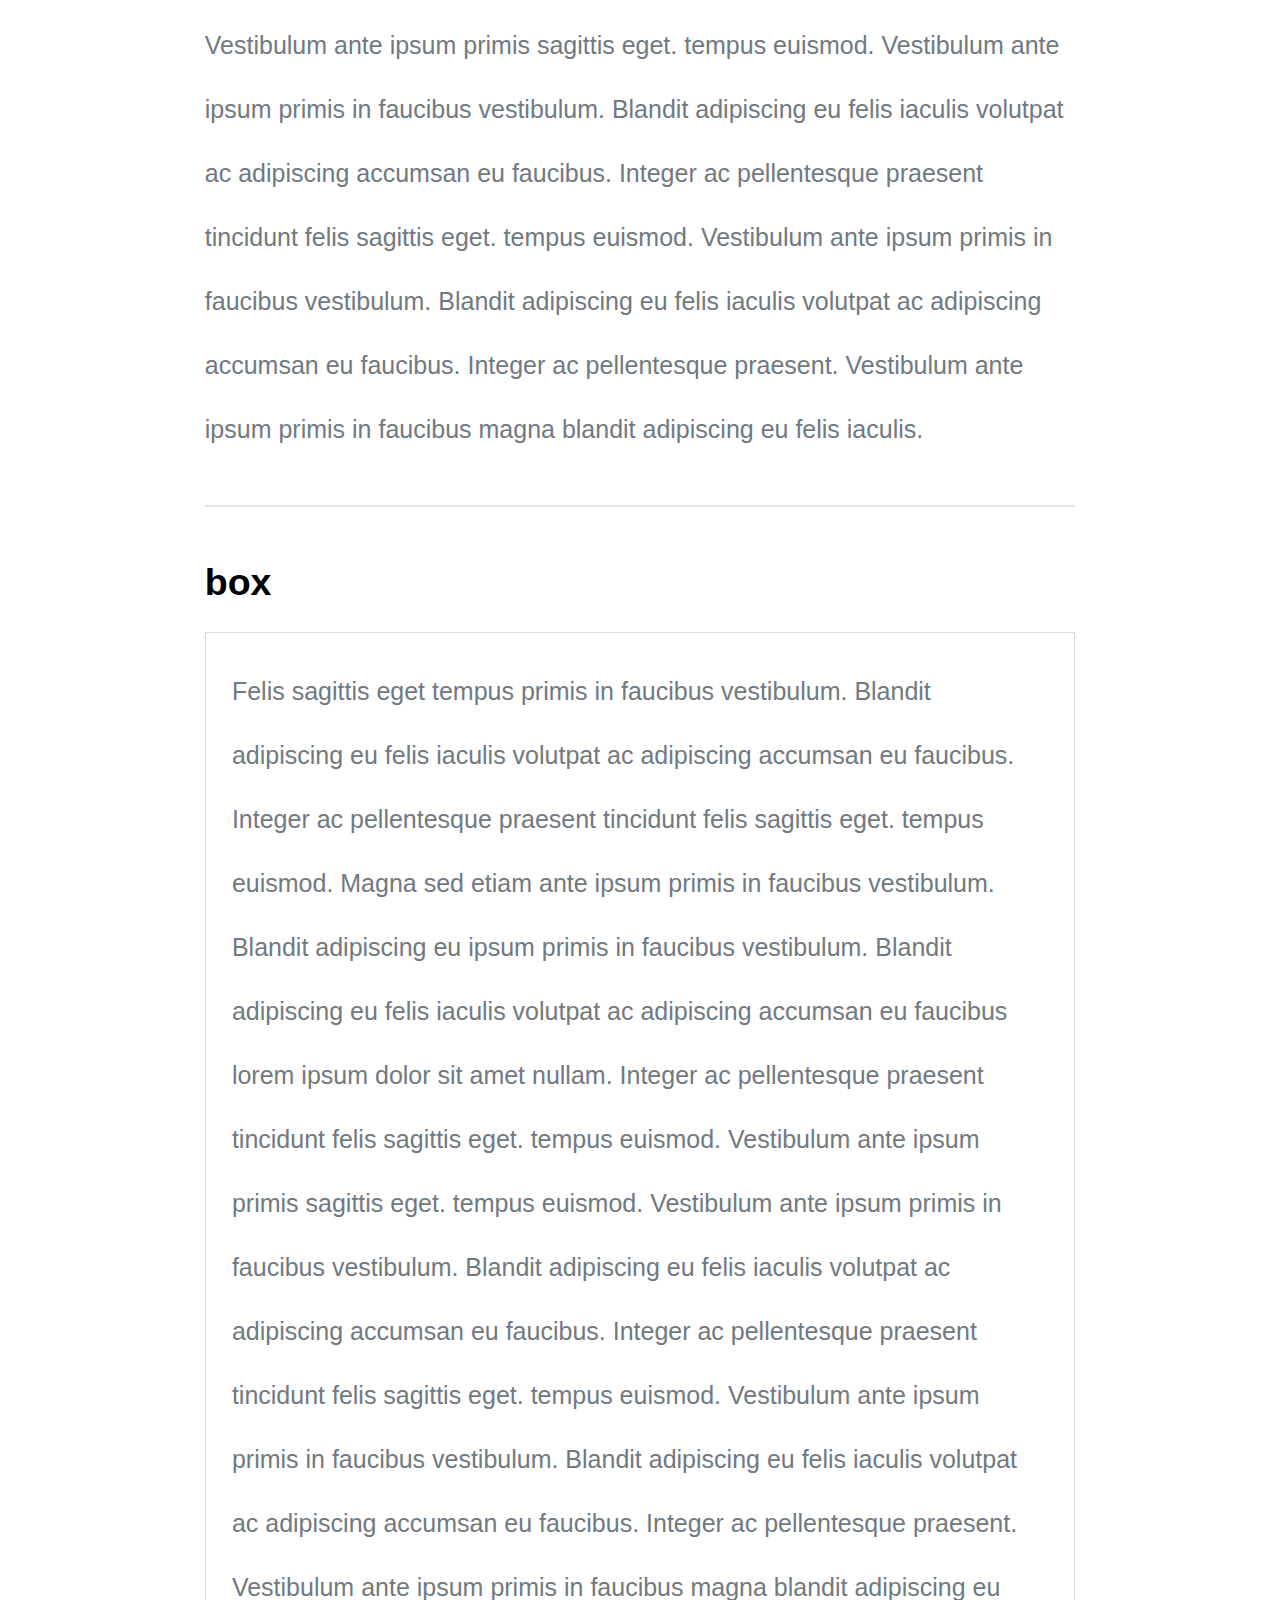
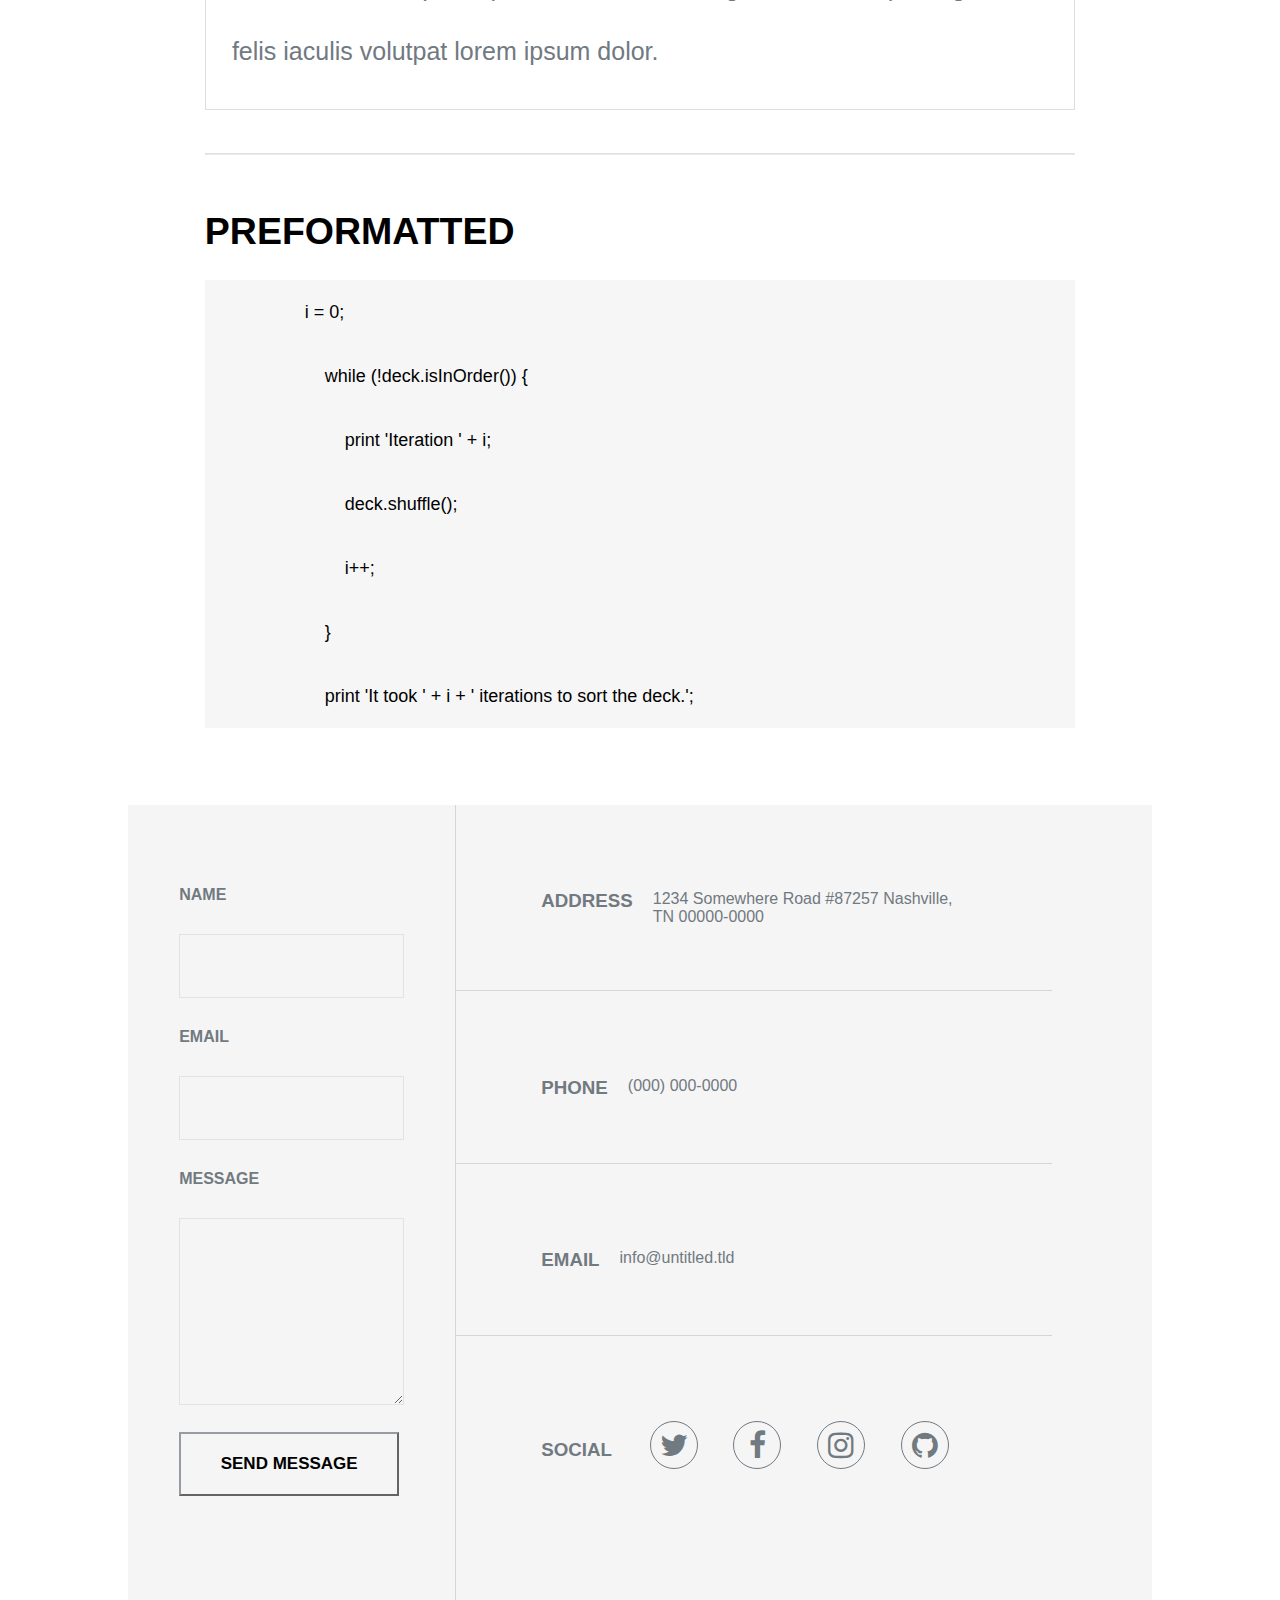
<file: ELEMENTS.html>
<!DOCTYPE html>
<html lang="en">
<head>
    <meta charset="UTF-8">
    <meta name="viewport" content="width=device-width, initial-scale=1.0">
    <title>Document</title>
    <link rel="stylesheet" href="css/ELEMENTS.css">
    <link rel="stylesheet" href="font/font-awesome-4.7.0/css/font-awesome.min.css">
    <link rel="preconnect" href="https://fonts.googleapis.com">
<link rel="preconnect" href="https://fonts.gstatic.com" crossorigin>
<link rel="stylesheet" href="media/ELEMENTS.css">
</head>
<body>
    <div class="contaner">
        <div class="menu" id="menu-btn" >
            <button><i class="fa fa-bars" aria-hidden="true"></i> MENU</button>
        </div>
        <div class="nav-list"  id="navList">
            <div class="x" id="x">
                <p><i class="fa fa-xing" aria-hidden="true"></i></p>
            </div>
            <div class="list-navbar">
                <a href="index.html" ><button>THIS IS MASSIVELY </button></a>
                <a href="geneirc.html"><button> GENERIC PAGE</button></a>
                <a class="onclic"href="ELEMENTS.html"><button>ELEMENTS REFERENCE</button></a>
            </div>
            <div class="list-icons">
                <div class="border1"><a href=""><i  class="fa fa-twitter" aria-hidden="true"></i></a></div>
                <div class="border1"><a href=""><i class="fa fa-facebook-f" aria-hidden="true"></i></a></div>
                <div class="border1"><a href=""><i class="fa fa-instagram" aria-hidden="true"></i></a></div>
                <div class="border1"><a href=""><i class="fa fa-github" aria-hidden="true"></i></a></div>
                </div>
        </div>

        <div class="license">
            <button>MASSIVELY</button>   
        </div>       
         
            <header>
                <div class="navbar">
                    <a href="index.html" ><button>THIS IS MASSIVELY </button></a>
                    <a href="geneirc.html"><button> GENERIC PAGE</button></a>
                    <a class="onclic"href="ELEMENTS.html"><button>ELEMENTS REFERENCE</button></a>
                </div>
                <div class="icons">
                    <a href=""> <i class="fa fa-twitter" aria-hidden="true"></i></a>
                    <a href=""><i class="fa fa-facebook-f" aria-hidden="true"></i></a>
                    <a href=""><i class="fa fa-instagram" aria-hidden="true"></i></a>
                    <a href=""><i class="fa fa-github" aria-hidden="true"></i></a>
                </div>
            
            </header>
            <div class="contaner2">  
            <div class="date">
                <div class="col">
                    <hr>
                    <h2>April 25, 2017</h2> 
                    <hr>
                 </div>
                <h1>AND THIS IS A <br>
                    MASSIVE HEADLINE</h1>
            </div>
            <div class="main-contaner">
                <div class="text">
                    <h1>TEXT</h1>
                    <p>This is <b>bold</b> and this is <strong>strong</strong> . This is <i>italic</i>  and this is <em>emphasized</em> . This is <sup>superscript</sup> text and this is <sub>subscript</sub> text. This is <ins>underlined</ins>  and this is code:  <label for="">for (;;) { ... }. </label>Finally, this is a <a href="">link</a> .</p>
                </div>
                <hr>
                <div class="HEADING">
                    <h2>HEADING LEVEL 2</h2>
                    <h3>HEADING LEVEL 3</h3>
                    <h4>HEADING LEVEL 4</h4>
                    <h5>HEADING LEVEL 5</h5>
                    <h6>HEADING LEVEL 6</h6>
                </div>
                <hr>
                <div class="SUBTITLE">
                    <h2>HEADING WITH A SUBTITLE</h2>
                    <p>Lorem ipsum dolor sit amet nullam id egestas urna aliquam</p>
                    <p>Nunc lacinia ante nunc ac lobortis. Interdum adipiscing gravida odio porttitor sem non mi integer non faucibus ornare mi ut ante amet placerat aliquet. Volutpat eu sed ante lacinia sapien lorem accumsan varius montes viverra nibh in adipiscing blandit tempus accumsan.</p>
                    <h3>HEADING WITH A SUBTITLE</h3>
                    <p>Lorem ipsum dolor sit amet nullam id egestas urna aliquam</p>
                    <p>Nunc lacinia ante nunc ac lobortis. Interdum adipiscing gravida odio porttitor sem non mi integer non faucibus ornare mi ut ante amet placerat aliquet. Volutpat eu sed ante lacinia sapien lorem accumsan varius montes viverra nibh in adipiscing blandit tempus accumsan.</p>
                    <h4>HEADING WITH A SUBTITLE</h4>
                    <p>Lorem ipsum dolor sit amet nullam id egestas urna aliquam</p>
                    <p>Nunc lacinia ante nunc ac lobortis. Interdum adipiscing gravida odio porttitor sem non mi integer non faucibus ornare mi ut ante amet placerat aliquet. Volutpat eu sed ante lacinia sapien lorem accumsan varius montes viverra nibh in adipiscing blandit tempus accumsan.</p>
                </div>
                <hr>
                <div class="LISTS">
                    <div class="UNORDERED">
                        <h2>UNORDERED</h2>
                        <ul>
                            <li>Dolor pulvinar etiam.</li>
                            <li>Etiam vel felis at viverra.</li>
                            <li>Felis enim feugiat magna.</li>
                            <li>Etiam vel felis nullam.</li>
                        </ul>
                    </div>
                    <div class="ORDERED">
                        <h2>ORDERED</h2>
                        <ol>
                            <li>Dolor pulvinar etiam.</li>
                            <li>Etiam vel felis at viverra.</li>
                            <li>Felis enim feugiat magna.</li>
                            <li>Etiam vel felis nullam.</li>
                            <li>Felis enim et tempus.</li>
                        </ol>
                    </div>
                    <div class="ALTERNATE">
                        <h2>ALTERNATE</h2>
                        <ul>
                            <li>Dolor pulvinar etiam.</li>
                            <li>Etiam vel felis at viverra.</li>
                            <li>Felis enim feugiat magna.</li>
                            <li>Etiam vel felis nullam.</li>
                        </ul>
                    </div>
                    <div class="icons3">
                        <h2>icons</h2>
                        <ul class="ico1">
                            <li><i class="fa fa-twitter" aria-hidden="true"></i></li>
                            <li><i class="fa fa-facebook-f" aria-hidden="true"></i></li>
                            <li><i class="fa fa-instagram" aria-hidden="true"></i></li>
                            <li><i class="fa fa-github" aria-hidden="true"></i></li>
                            <li><i class="fa fa-dribbble" aria-hidden="true"></i></li>
                        </ul>
                        <ul class="ico1">
                            <li class="border1"><i class="fa fa-twitter" aria-hidden="true"></i></li>
                            <li class="border1"><i class="fa fa-facebook-f" aria-hidden="true"></i></li>
                            <li class="border1"><i class="fa fa-instagram" aria-hidden="true"></i></li>
                            <li class="border1"><i class="fa fa-github" aria-hidden="true"></i></li>
                            <li class="border1"><i class="fa fa-dribbble" aria-hidden="true"></i></li>
                        </ul>
                    </div>
                    <div class="DEFINITION">
                        <h4>Item 1</h4>
                        <p>Lorem ipsum dolor vestibulum ante ipsum primis in faucibus vestibulum. Blandit adipiscing eu felis iaculis volutpat ac adipiscing accumsan eu faucibus. Integer ac pellentesque praesent.</p>
                        <h4>Item 2</h4>
                        <p>Lorem ipsum dolor vestibulum ante ipsum primis in faucibus vestibulum. Blandit adipiscing eu felis iaculis volutpat ac adipiscing accumsan eu faucibus. Integer ac pellentesque praesent.</p>
                        <h4>Item 3</h4>
                        <p>Lorem ipsum dolor vestibulum ante ipsum primis in faucibus vestibulum. Blandit adipiscing eu felis iaculis volutpat ac adipiscing accumsan eu faucibus. Integer ac pellentesque praesent.</p>
                    
                    </div>
                </div>
                <div class="ACTIONS">
                    <h2>ACTIONS</h2>
                    <div class="DEFAULT">
                        <button  class="b-btn1">PRIMARY</button>
                        <button  class="w-btn1">DEFAULT</button> 
                    </div>
                    <div class="SMALL">
                        <button class="b-btn2" >SMALL</button>
                        <button class="w-btn2">SMALL</button>
                    </div>
                    <div class="g1">
                        <button  class="b-btn3">DEFAULT</button>
                        <button class="b-btn4">SMALL</button> 
                    </div>
                    <div class="g2">
                        <button  class="w-btn3">DEFAULT</button> 
                        <button class="w-btn4">SMALL</button>
                    </div>
                    <div class="g3">
                        <button  class="b-btn5">DEFAULT</button>
                        <button class="b-btn6">SMALL</button> 
                    </div>
                    <div class="g4">
                        <button  class="w-btn5">DEFAULT</button> 
                        <button class="w-btn6">SMALL</button>
                    </div>
                </div>
                <hr>
                <div class="BLOCKQUOTE">
                    <h2>BLOCKQUOTE</h2>
                    <p>Fringilla nisl. Donec accumsan interdum nisi, quis tincidunt felis sagittis eget tempus euismod. Vestibulum ante ipsum primis in faucibus vestibulum. Blandit adipiscing eu felis iaculis volutpat ac adipiscing accumsan faucibus. Vestibulum ante ipsum primis in faucibus vestibulum. Blandit adipiscing eu felis.</p>
                </div>
                <hr>
                <div class="TABLE">
                    <h2>TABLE</h2>
                    <h3>DEFAULT</h3>
                    <table>
                        <tr>
                            <th>NAME</th>
                            <th>DESCRIPTION</th>
                            <th>PRICE</th>
                        </tr>
                        <tr>
                            <td>Item 1</td>
                            <td>Ante turpis integer aliquet porttitor.</td>
                            <td>29.99</td>
                        </tr>
                        <tr>
                            <td>Item 2</td>
                            <td>Vis ac commodo adipiscing arcu aliquet.</td>
                            <td>29.99</td>
                        </tr>
                        <tr>
                            <td>Item 3</td>
                            <td>Morbi faucibus arcu accumsan lorem.</td>
                            <td>29.99</td>
                        </tr>
                        <tr>
                            <td>Item 4</td>
                            <td>Vitae integer tempus condimentum.</td>
                            <td>29.99</td>
                        </tr>
                        <tr>
                            <td>Item 5</td>
                            <td>Ante turpis integer aliquet porttitor.</td>
                            <td>29.99</td>
                        </tr>
                        <tr>
                            <td></td>
                            <td></td>
                            <td>100.00</td>
                        </tr>
                    </table>
                    <h2>TABLE</h2>
                    <h3>DEFAULT</h3>
                    <table>
                        <tr>
                            <th>NAME</th>
                            <th>DESCRIPTION</th>
                            <th>PRICE</th>
                        </tr>
                        <tr>
                            <td>Item 1</td>
                            <td>Ante turpis integer aliquet porttitor.</td>
                            <td>29.99</td>
                        </tr>
                        <tr>
                            <td>Item 2</td>
                            <td>Vis ac commodo adipiscing arcu aliquet.</td>
                            <td>29.99</td>
                        </tr>
                        <tr>
                            <td>Item 3</td>
                            <td>Morbi faucibus arcu accumsan lorem.</td>
                            <td>29.99</td>
                        </tr>
                        <tr>
                            <td>Item 4</td>
                            <td>Vitae integer tempus condimentum.</td>
                            <td>29.99</td>
                        </tr>
                        <tr>
                            <td>Item 5</td>
                            <td>Ante turpis integer aliquet porttitor.</td>
                            <td>29.99</td>
                        </tr>
                        <tr>
                            <td></td>
                            <td></td>
                            <td>100.00</td>
                        </tr>
                    </table>
                </div>
                <hr>
                <div class="BUTTONS">
                    <h2>BUTTONS</h2>
                    <div class="DEFAULT">
                        <button  class="b-btn1">PRIMARY</button>
                        <button  class="w-btn1">DEFAULT</button> 
                    </div>
                    <div class="DEFAULT">
                        <button class="b-btn7">LARGE</button>
                        <button  class="w-btn1">DEFAULT</button>
                        <button  class="w-btn2">DEFAULT</button> 
                    </div>
                    <div class="DEFAULT">
                        <button  class="b-btn5">DEFAULT</button>
                        <button  class="w-btn5">DEFAULT</button> 
                    </div>
                    <div class="DEFAULT">
                        <button  class="b-btn8">DEFAULT</button>
                        <button  class="w-btn8">DEFAULT</button> 
                    </div>
                    <div class="DEFAULT">
                        <button  class="b-btn9"><i class="fa fa-search" aria-hidden="true"></i>ICON</button>
                        <button  class="w-btn9"><i class="fa fa-download" aria-hidden="true"></i>ICON</button> 
                    </div>
                    <div class="DEFAULT">
                        <button  class="b-btn10">PRIMARY</button>
                        <button  class="w-btn10">DEFAULT</button> 
                    </div>
                </div>
                <hr>
                <div class="FORMS">
                    <h2>FORM</h2>
                    <div class="MAIN-NAME">
                        <input type="text" class="NAME2" placeholder="Name">
                        <input type="email" class="NAME2" placeholder="Email">
                    </div>    
                    <select class="NAME">
                        <option value="- Category -">- Category -</option>
                        <option value="Manufacturing">Manufacturing</option>
                        <option value="Shipping">Shipping</option>
                        <option value="Administration">Administration</option>
                        <option value="Human Resources">Human Resources</option>
                      </select>
                      <div class="radio">
                        <div class="g"> 
                        <input type="radio" id="low" name="k2">
                        <label for="low">low</label>
                        </div>
                        <div class="g"> 
                        <input type="radio" id="Normal" name="k2">
                        <label for="Normal">Normal</label>
                        </div>
                        <div class="g"> 
                        <input type="radio" id="High" name="k2">
                        <label for="High">High</label>
                        </div>
                      </div>
                      <div class="radio1">
                        <div class="g">
                            <input type="checkbox">
                            <label for="">Email me a copy</label>
                        </div>
                        <div class="g">
                            <input type="checkbox" >
                            <label for="">I am a human</label>
                        </div>
                      </div>
                      <div class="">
                        <textarea class="NAME3" rows="50" placeholder="Enter your message"></textarea>
                      </div>
                      <div class="">
                        <button class="b-btn11">SEND MASSAGE</button>
                        <button class="W-btn11">RESET</button>
                      </div>

                </div>
                <hr>
            <div class="imgs">
                <h2>IMAGE</h2>
                <h4>FIT</h4>
                <img style="width: 100%;" src="img/pic01.jpg" alt="">
                <div class="imgs-contaner">
                    <img class="img1" src="img/pic02.jpg" alt="">
                    <img class="img2"  src="img/pic03.jpg" alt="">
                    <img class="img3"  src="img/pic04.jpg" alt="">
                    <img class="img4"  src="img/pic04.jpg" alt="">
                    <img class="img5"  src="img/pic03.jpg" alt="">
                    <img class="img6"  src="img/pic02.jpg" alt="">
                    <img class="img7"  src="img/pic02.jpg" alt="">
                    <img class="img8"  src="img/pic03.jpg" alt="">
                    <img class="img9"  src="img/pic04.jpg" alt="">
                </div>
            </div>
                <div class="LEFT-RIGHT">
                    <h3>LEFT & RIGHT</h3>
                    <div class="LEFT">
                        <p><span class="img-Left"><img src="img/pic04.jpg" alt=""></span>Lorem ipsum dolor sit accumsan interdum nisi, quis tincidunt felis sagittis eget. tempus euismod. Vestibulum ante ipsum primis in faucibus vestibulum. Blandit adipiscing eu felis iaculis volutpat ac adipiscing accumsan eu faucibus. Integer ac pellentesque praesent tincidunt felis sagittis eget. tempus euismod. Vestibulum ante ipsum primis sagittis eget. tempus euismod. Vestibulum ante ipsum primis in faucibus vestibulum. Blandit adipiscing eu felis iaculis volutpat ac adipiscing accumsan eu faucibus. Integer ac pellentesque praesent tincidunt felis sagittis eget. tempus euismod. Vestibulum ante ipsum primis in faucibus vestibulum. Blandit adipiscing eu felis iaculis volutpat ac adipiscing accumsan eu faucibus. Integer ac pellentesque praesent. Vestibulum ante ipsum primis in faucibus magna blandit adipiscing eu felis iaculis.</p>
                      </div>
                     </div>
                     <div class="RIGHT">
                        
                        
                        <p><span class="img-right"><img src="img/pic03.jpg" alt=""></span> Lorem ipsum dolor sit accumsan interdum nisi, quis tincidunt felis sagittis eget. tempus euismod. Vestibulum ante ipsum primis in faucibus vestibulum. Blandit adipiscing eu felis iaculis volutpat ac adipiscing accumsan eu faucibus. Integer ac pellentesque praesent tincidunt felis sagittis eget. tempus euismod. Vestibulum ante ipsum primis sagittis eget. tempus euismod. Vestibulum ante ipsum primis in faucibus vestibulum. Blandit adipiscing eu felis iaculis volutpat ac adipiscing accumsan eu faucibus. Integer ac pellentesque praesent tincidunt felis sagittis eget. tempus euismod. Vestibulum ante ipsum primis in faucibus vestibulum. Blandit adipiscing eu felis iaculis volutpat ac adipiscing accumsan eu faucibus. Integer ac pellentesque praesent. Vestibulum ante ipsum primis in faucibus magna blandit adipiscing eu felis iaculis.</p>
                     </div>
                <hr>
                <div class="box">
                    <h2>box</h2>
                    <p>Felis sagittis eget tempus primis in faucibus vestibulum. Blandit adipiscing eu felis iaculis volutpat ac adipiscing accumsan eu faucibus. Integer ac pellentesque praesent tincidunt felis sagittis eget. tempus euismod. Magna sed etiam ante ipsum primis in faucibus vestibulum. Blandit adipiscing eu ipsum primis in faucibus vestibulum. Blandit adipiscing eu felis iaculis volutpat ac adipiscing accumsan eu faucibus lorem ipsum dolor sit amet nullam. Integer ac pellentesque praesent tincidunt felis sagittis eget. tempus euismod. Vestibulum ante ipsum primis sagittis eget. tempus euismod. Vestibulum ante ipsum primis in faucibus vestibulum. Blandit adipiscing eu felis iaculis volutpat ac adipiscing accumsan eu faucibus. Integer ac pellentesque praesent tincidunt felis sagittis eget. tempus euismod. Vestibulum ante ipsum primis in faucibus vestibulum. Blandit adipiscing eu felis iaculis volutpat ac adipiscing accumsan eu faucibus. Integer ac pellentesque praesent. Vestibulum ante ipsum primis in faucibus magna blandit adipiscing eu felis iaculis volutpat lorem ipsum dolor.

                    </p>
                </div>
                <hr>
                <div class="PREFORMATTED">
                    <h2>PREFORMATTED</h2>
                    <pre>
                    i = 0;
                        while (!deck.isInOrder()) {
                            print 'Iteration ' + i;
                            deck.shuffle();
                            i++;
                        }
                        print 'It took ' + i + ' iterations to sort the deck.';</pre>
                </div>
                

            

            </div>

            <footer>
                <div class="inputs">
                    <label class="NAMElabel" for="NAME">NAME</label>
                    <input class="NAME" type="text">
                    <label class="NAMElabel" for="EMAIL">EMAIL</label>
                    <input class="NAME" type="email">
                    <label class="NAMElabel" for="MESSAGE">MESSAGE</label>
                    <textarea class="NAME1" name="MESSAGE" id="MESSAGE" ></textarea>
                    <button>SEND MESSAGE</button>
                </div>
                <div class="contaner3">
                <div class="ADDRESS">
                    <h3>ADDRESS</h3>
                    <p>1234 Somewhere Road #87257
                        Nashville, TN 00000-0000</p>
                </div>
                <div class="PHONE">
                    <h3>PHONE</h3>
                    <p>(000) 000-0000</p>
                </div>
                <div class="EMAIL">
                    <h3>EMAIL</h3>
                    <p>info@untitled.tld</p>
                </div>
                <div class="SOCIAL">
                    <h3>SOCIAL</h3>
                    <div class="icons2">
                    <div class="border"><a href=""><i  class="fa fa-twitter" aria-hidden="true"></i></a></div>
                    <div class="border"><a href=""><i class="fa fa-facebook-f" aria-hidden="true"></i></a></div>
                    <div class="border"><a href=""><i class="fa fa-instagram" aria-hidden="true"></i></a></div>
                    <div class="border"><a href=""><i class="fa fa-github" aria-hidden="true"></i></a></div>
                    </div>
                </div>
            </div>

            </footer>

        </div> 
        <div class="license">
        <div class="copyright">
            <p>© Untitled</p>
            <span></span>
            <p>Design: <a href="">HTML5 UP</a></p>
            <span></span>
            <p>Demo Images: <a href="">Unsplash</a> </p>
        </div>
    </div>
    </div>
    <script src="./main.js" ></script>
    
</body>
</html>
</file>
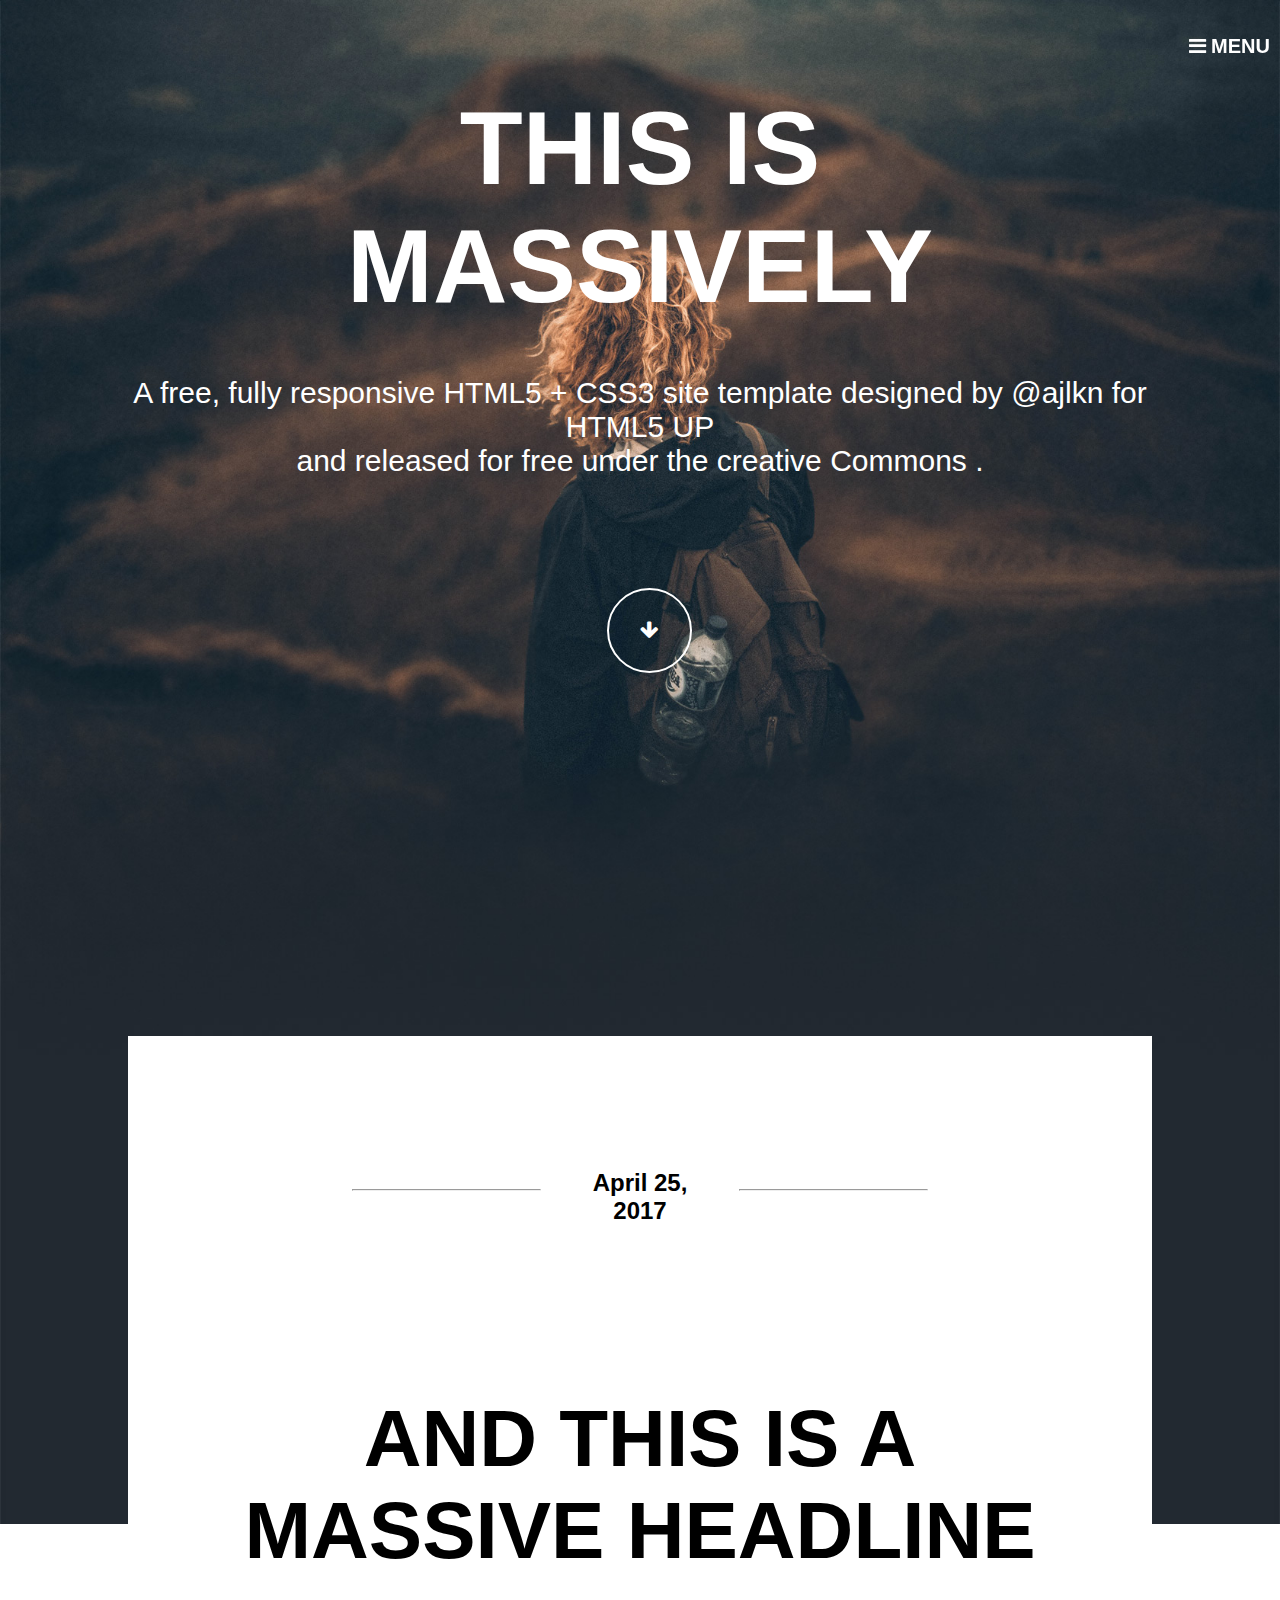
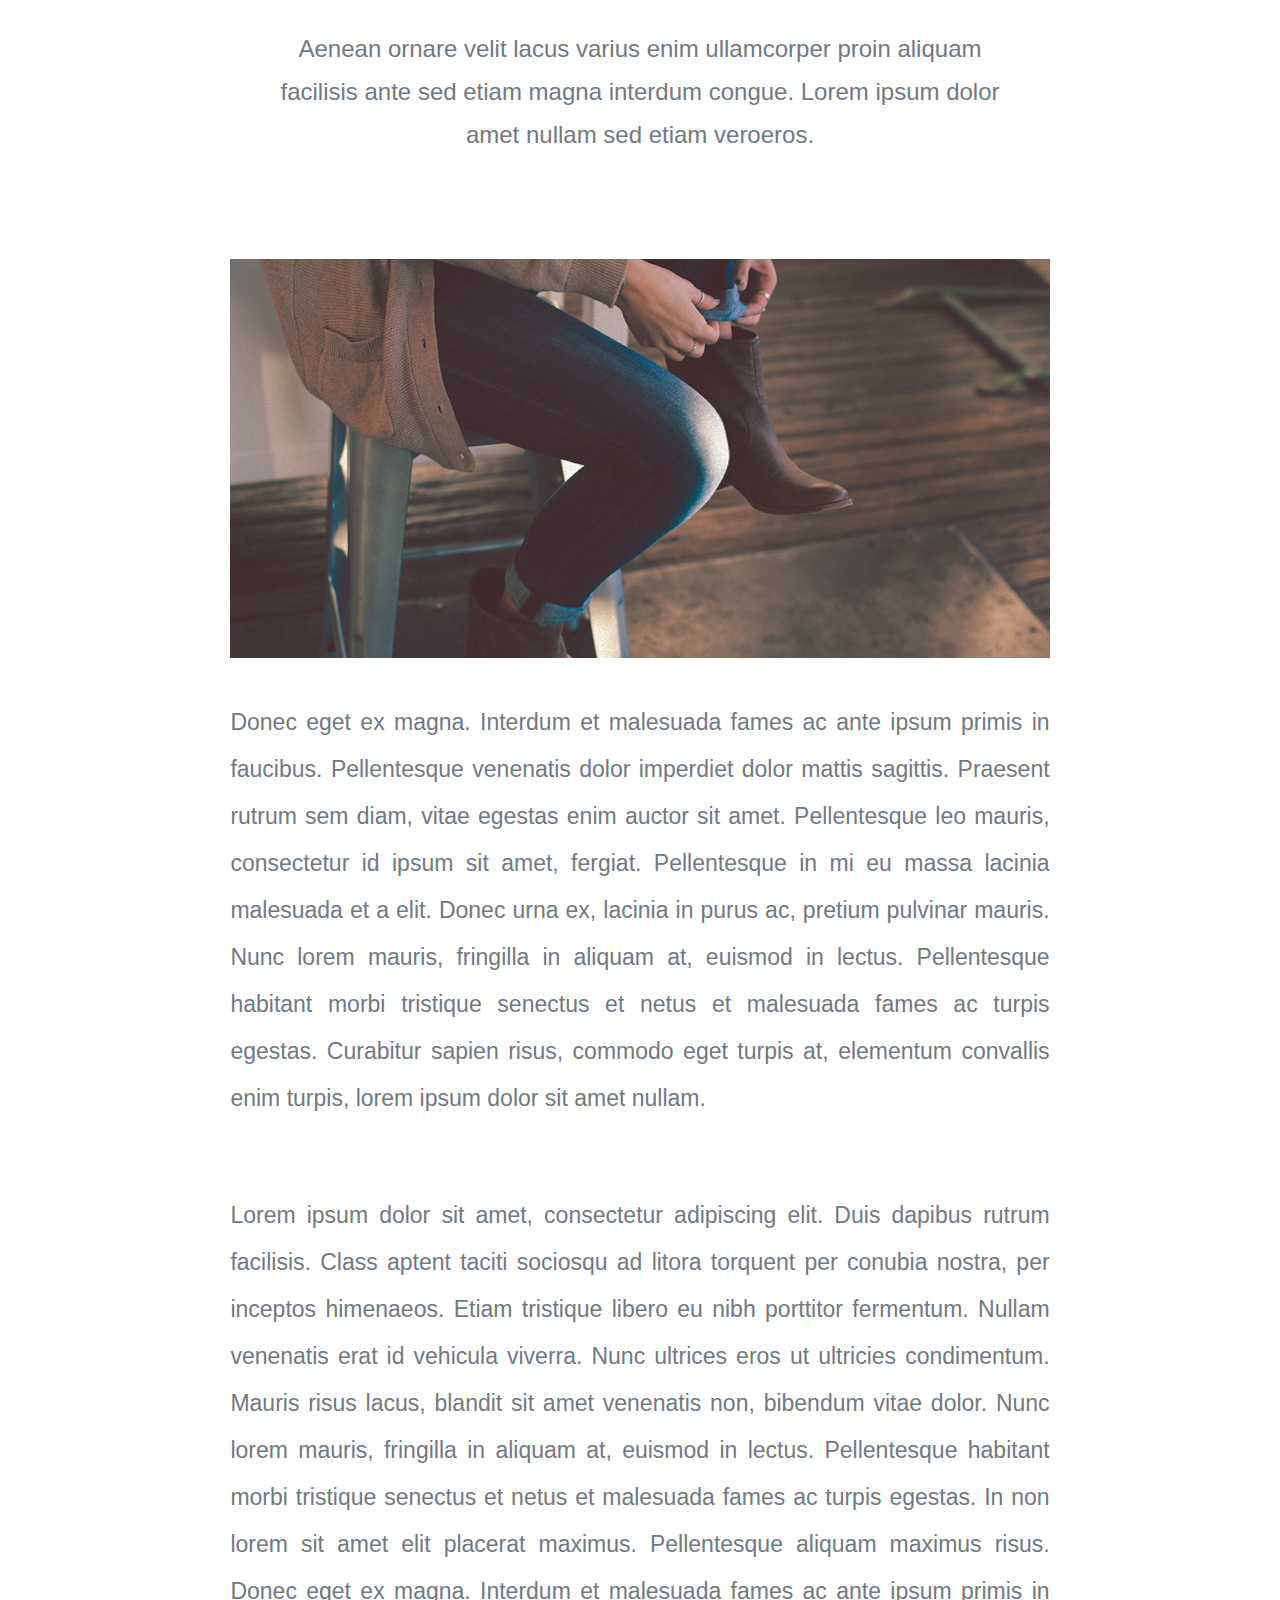
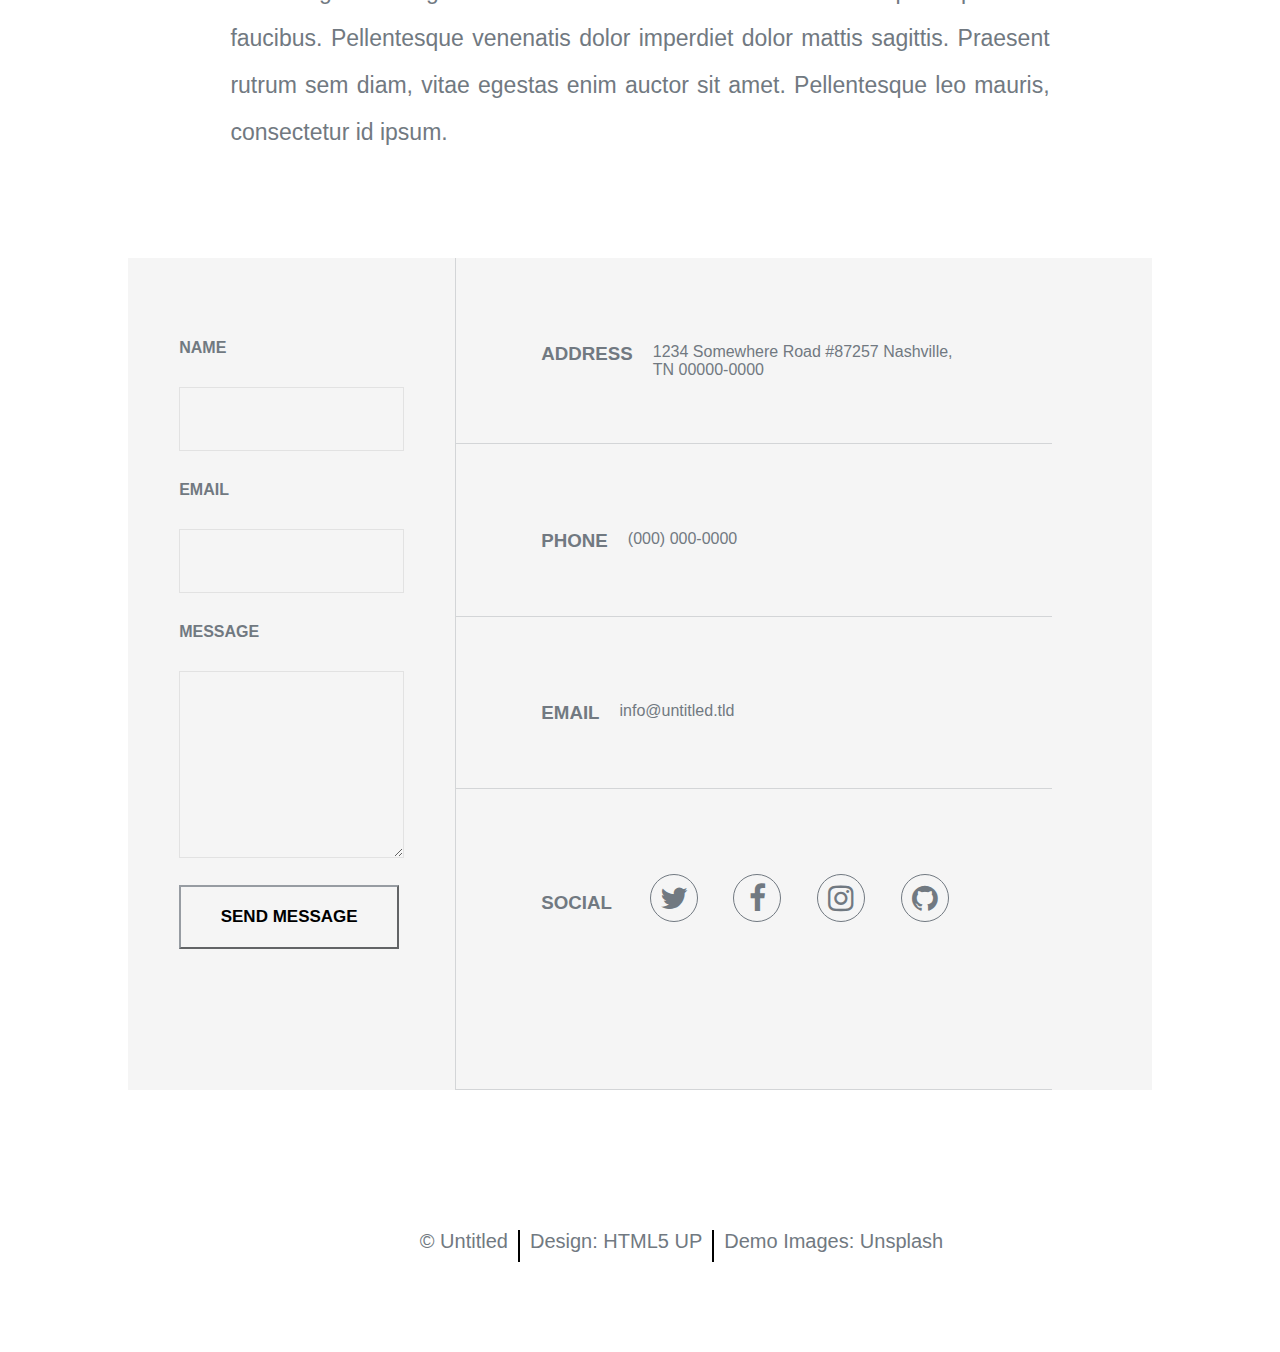
<file: geneirc.html>
<!DOCTYPE html>
<html lang="en">
<head>
    <meta charset="UTF-8">
    <meta name="viewport" content="width=device-width, initial-scale=1.0">
    <title>Document</title>
    <link rel="stylesheet" href="css/geneirc.css">
    <link rel="stylesheet" href="font/font-awesome-4.7.0/css/font-awesome.min.css">
    <link rel="preconnect" href="https://fonts.googleapis.com">
    <link rel="stylesheet" href="media/geneirc.css">
</head>
<body>
    <div class="contaner">
        <div class="menu" id="menu-btn" >
            <button><i class="fa fa-bars" aria-hidden="true"></i> MENU</button>
        </div>
        <div class="nav-list"  id="navList">
            <div class="x" id="x">
                <p><i class="fa fa-xing" aria-hidden="true"></i></p>
            </div>
            <div class="list-navbar">
                <a href="index.html" ><button>THIS IS MASSIVELY </button></a>
                <a href="geneirc.html"><button> GENERIC PAGE</button></a>
                <a class="onclic"href="ELEMENTS.html"><button>ELEMENTS REFERENCE</button></a>
            </div>
            <div class="list-icons">
                <div class="border1"><a href=""><i  class="fa fa-twitter" aria-hidden="true"></i></a></div>
                <div class="border1"><a href=""><i class="fa fa-facebook-f" aria-hidden="true"></i></a></div>
                <div class="border1"><a href=""><i class="fa fa-instagram" aria-hidden="true"></i></a></div>
                <div class="border1"><a href=""><i class="fa fa-github" aria-hidden="true"></i></a></div>
                </div>
        </div>
        <div class="license" id="licensetitel">
            <h1>THIS IS <br>
                MASSIVELY</h1>
            <p>A free, fully responsive HTML5 + CSS3 site template designed by <a href=""> @ajlkn </a> for<a href="">   HTML5 UP </a> <br>
                    and released for free under the <a href="">creative Commons </a>.</p> <BUtton id="arrow"><i class="fa fa-arrow-down" aria-hidden="true"></i></BUtton>     
              
        </div> 
        <div class="license-button"id="license-button">
        <button >MASSIVELY</button>       
        </div>    
         
            <header>
                <div class="navbar">
                    <a href="index.html"><button>THIS IS MASSIVELY </button></a>
                    <a class="onclic" href="geneirc.html"><button> GENERIC PAGE</button></a>
                    <a href="ELEMENTS.html"><button>ELEMENTS REFERENCE</button></a>
                </div>
                <div class="icons">
                    <a href=""> <i class="fa fa-twitter" aria-hidden="true"></i></a>
                    <a href=""><i class="fa fa-facebook-f" aria-hidden="true"></i></a>
                    <a href=""><i class="fa fa-instagram" aria-hidden="true"></i></a>
                    <a href=""><i class="fa fa-github" aria-hidden="true"></i></a>
                </div>
            
            </header>
            <div class="contaner2">  
            <div class="date">
                <div class="col">
                    <hr>
                    <h2>April 25, 2017</h2> 
                    <hr>
                 </div>
                <h1>AND THIS IS A <br>
                    MASSIVE HEADLINE</h1>
                <p>Aenean ornare velit lacus varius enim ullamcorper proin aliquam <br>
                    facilisis ante sed etiam magna interdum congue. Lorem ipsum dolor <br>
                    amet nullam sed etiam veroeros.</p>
            </div>
            <div class="section1">
                <img src="img/pic01.jpg" alt="">
                <p>Donec eget ex magna. Interdum et malesuada fames ac ante ipsum primis in faucibus. Pellentesque venenatis dolor imperdiet dolor mattis sagittis. Praesent rutrum sem diam, vitae egestas enim auctor sit amet. Pellentesque leo mauris, consectetur id ipsum sit amet, fergiat. Pellentesque in mi eu massa lacinia malesuada et a elit. Donec urna ex, lacinia in purus ac, pretium pulvinar mauris. Nunc lorem mauris, fringilla in aliquam at, euismod in lectus. Pellentesque habitant morbi tristique senectus et netus et malesuada fames ac turpis egestas. Curabitur sapien risus, commodo eget turpis at, elementum convallis enim turpis, lorem ipsum dolor sit amet nullam.</p>
                <p>Lorem ipsum dolor sit amet, consectetur adipiscing elit. Duis dapibus rutrum facilisis. Class aptent taciti sociosqu ad litora torquent per conubia nostra, per inceptos himenaeos. Etiam tristique libero eu nibh porttitor fermentum. Nullam venenatis erat id vehicula viverra. Nunc ultrices eros ut ultricies condimentum. Mauris risus lacus, blandit sit amet venenatis non, bibendum vitae dolor. Nunc lorem mauris, fringilla in aliquam at, euismod in lectus. Pellentesque habitant morbi tristique senectus et netus et malesuada fames ac turpis egestas. In non lorem sit amet elit placerat maximus. Pellentesque aliquam maximus risus. Donec eget ex magna. Interdum et malesuada fames ac ante ipsum primis in faucibus. Pellentesque venenatis dolor imperdiet dolor mattis sagittis. Praesent rutrum sem diam, vitae egestas enim auctor sit amet. Pellentesque leo mauris, consectetur id ipsum.</p>
            </div>
            <footer>
                <div class="inputs">
                    <label class="NAMElabel" for="NAME">NAME</label>
                    <input class="NAME" type="text">
                    <label class="NAMElabel" for="EMAIL">EMAIL</label>
                    <input class="NAME" type="email">
                    <label class="NAMElabel" for="MESSAGE">MESSAGE</label>
                    <textarea class="NAME1" name="MESSAGE" id="MESSAGE" ></textarea>
                    <button>SEND MESSAGE</button>
                </div>
                <div class="contaner3">
                <div class="ADDRESS">
                    <h3>ADDRESS</h3>
                    <p>1234 Somewhere Road #87257
                        Nashville, TN 00000-0000</p>
                </div>
                <div class="PHONE">
                    <h3>PHONE</h3>
                    <p>(000) 000-0000</p>
                </div>
                <div class="EMAIL">
                    <h3>EMAIL</h3>
                    <p>info@untitled.tld</p>
                </div>
                <div class="SOCIAL">
                    <h3>SOCIAL</h3>
                    <div class="icons2">
                    <div class="border"><a href=""><i  class="fa fa-twitter" aria-hidden="true"></i></a></div>
                    <div class="border"><a href=""><i class="fa fa-facebook-f" aria-hidden="true"></i></a></div>
                    <div class="border"><a href=""><i class="fa fa-instagram" aria-hidden="true"></i></a></div>
                    <div class="border"><a href=""><i class="fa fa-github" aria-hidden="true"></i></a></div>
                    </div>
                </div>
            </div>

            </footer>

        </div> 
        <div class="license">
        <div class="copyright">
            <p>© Untitled</p>
            <span></span>
            <p>Design: <a href="">HTML5 UP</a></p>
            <span></span>
            <p>Demo Images: <a href="">Unsplash</a> </p>
        </div>
    </div>
    </div>
    <script src="./main.js" ></script>
    
</body>
</html>
</file>
<file: css/style.css>
:root {
  --main-color: white;
  --text-color: #717981;
  --hover-color: #18bfef;
  --labal-color: #717981;
  --layout-color: #71798140;
}
* {
  padding: 0;
  margin: 0;
  box-sizing: border-box;
  font-family: 'Merriweather Sans',sans-serif
}
a {
  text-decoration: none;
  color: var(--main-color)
}
/* Start******************************** */
.contaner {
  background-image: url(../img/bg.jpg);
  background-repeat: no-repeat;
  background-size: cover;
  background-attachment: fixed
}
.license {
  text-align: center;
  padding: 7%;
  font-size: 30px;
  color: var(--main-color);
  transition: opacity .5s ease,transform .5s ease,visibility .5s;
  opacity: 1;
  transform: translatey(0%);
}
.show1 {
  opacity: 0;
  transform: translateY(-100%);
  transition: opacity .5s ease,transform .5s ease,visibility .5s;
  opacity: 0;
  visibility: hidden
}
.license h1 {
  font-size: 103px;
  margin-bottom: 50px
}
#arrow {
  margin: 10% 0 10% 47%;
  display: block;
  font-size: 20px;
  width: 85px;
  height: 85px;
  border-radius: 100px;
  color: var(--main-color);
  border: 2px solid #fff;
  background-color: rgba(240,248,255,0)
}
.license button {
  height: 100px;
  width: 350px;
  border: 5px solid #fff;
  font-size: 48px;
  color: #000;
  background-color: rgba(255,255,255,0)
}
.license-button {
  text-align: center;
  visibility: hidden;
  margin-bottom: 5%;
  transition: opacity .5s ease,transform .5s ease,visibility .5s;
  opacity: 0;
  transform: translatey(100%);
}
.license-button button {
  height: 100px;
  width: 350px;
  border: 5px solid #fff;
  font-size: 48px;
  color: #fff;
  background-color: rgba(255,255,255,0)
}

.show {
  opacity: 1;
  transform: translateY(0);
  visibility: visible;
  transition: opacity .5s ease,transform .5s ease,visibility .5s
}
/* End******************************** */
/* Start******************************** */
.contaner2 {
  margin: 0 10%;
  width: 80%;
  background-color: #fff
}
/* Start******************************** */
header {
  margin: 0 10%;
  width: 80%;
  height: 85px;
  background-color: rgb(116 98 98 / 29%);
  display: flex;
  text-align: center;
  align-items: baseline
}
.navbar {
  width: 70%;
  text-align: initial
}
header button {
  width: 254px;
  color: var(--main-color);
  font-size: 19px;
  background-color: #71798109;
  height: 84px;
  border: none;
  cursor: pointer
}
.icons {
  color: var(--main-color);
  font-size: 35px;
  width: 30%
}
.icons i {
  color: var(--main-color);
  margin: 20px
}
.onclic button {
  background-color: #fff;
  margin-right: -3px;
  color: #000
}
/* End******************************** */
.date {
  text-align: center;
  margin-bottom: 100px
}
.col {
  display: flex;
  padding: 10% 17% 10% 17%;
  align-items: baseline
}
.col hr {
  color: var(--text-color);
  width: 300px;
  height: 1px;
  margin: 50px
}
.date h1 {
  font-size: 80px;
  margin: 50px
}
.date p {
  font-size: 24px;
  line-height: 43px;
  color: #717981
}


/* End******************************** */
/* Start******************************** */
footer {
  width: 100%;
  display: flex;
  background-color: #f5f5f5;
  color: var(--text-color)
}
.inputs {
  margin: 5% 5% 4%;
  width: 40%;
  height: 700px
}
.NAME {
  width: 100%;
  height: 64px;
  background-color: #71798100;
  border: 1px solid #e2e2e2;
  font-size: 20px;
  padding-left: 10px
}
.NAME1 {
  width: 100%;
  height: 187px;
  border: 1px solid #e2e2e2;
  background-color: #71798100;
  padding: 10px;
  font-size: 20px
}
.NAMElabel {
  width: 100%;
  display: flex;
  font-size: 16px;
  color: var(--labal-color);
  padding: 30px 0;
  font-weight: 800
}
.inputs button {
  height: 64px;
  width: 220px;
  font-weight: 800;
  font-size: 17px;
  background-color: #18c0ef00;
  border-color: #717981b5;
  margin: 10% 0
}
.ADDRESS,
.EMAIL,
.PHONE,
.SOCIAL {
  display: flex;
  width: 597px;
  padding: 85.333px 85.333px 64px;
  margin-right: 100px;
  border-left: solid 1px var(--layout-color);
  border-bottom: solid 1px var(--layout-color)
}
.contaner3 h3 {
  margin-right: 10%
}
.SOCIAL {
  display: flex;
  padding-bottom: 24%;
  align-items: baseline
}
.icons2 {
  color: var(--labal-color);
  width: 500px;
  font-size: 30px;
  display: flex;
  justify-content: space-around;
  align-items: baseline
}
.border {
  border: solid 1px var(--labal-color);
  color: var(--labal-color);
  border-radius: 100%;
  text-align: center;
  height: 48px;
  width: 48px;
  padding-top: 2%
}
.border i {
  color: var(--labal-color)
}
.copyright {
  display: flex;
  font-size: 20px;
  margin-top: 50px;
  color: var(--labal-color);
  margin-left: 30%
}
.copyright span {
  border: 1px solid #000;
  padding-bottom: 30px;
  margin: 0 10px;
  height: 100%
}
.copyright a {
  text-decoration: none;
  color: var(--labal-color)
}
/* End******************************** */
/* Start******************************** */
.section1 {
  text-align: center;
  margin: 10%
}
.section1 img {
  display: block;
  width: 100%
}
/* End******************************** */
/* Start******************************** */
.section2 {
  width: 100%;
  display: grid;
  grid-template-areas: "sed PRIMIS " "ANTE TEMPUS" "ODIO AUGUE"
}
.ANTE,
.AUGUE,
.ODIO,
.PRIMIS,
.TEMPUS,
.sed {
  text-align: center;
  border: solid 1px var(--layout-color);
  padding: 10%;
  align-content: space-evenly
}
.ANTE img,
.ANTE p,
.AUGUE img,
.AUGUE p,
.ODIO img,
.ODIO p,
.PRIMIS img,
.PRIMIS p,
.TEMPUS img,
.TEMPUS p,
.sed img,
.sed p {
  margin: 5% 0;
  line-height: 47px;
  font-size: 23px;
  text-align: justify
}
.section2 h4 {
  margin: 5% 0
}
.big-btn,
.btn {
  font-weight: 900;
  border: solid 2px;
  background-color: #71798100
}
.btn {
  height: 64px;
  width: 190px;
  font-size: 17px
}
.big-btn {
  font-size: 20px;
  padding: 2% 4%
}
/* End******************************** */
/* Start******************************** */
.contaner4 {
  display: flex;
  text-align: center;
  width: 100%;
  height: 200px;
  margin-bottom: 10%
}
.contaner4 ul {
  list-style: none;
  margin: 10% 0 0 35%
}
.contaner4 li {
  display: inline;
  border: solid 1px var(--layout-color);
  padding: 21px;
  font-size: 15px;
  font-weight: 900;
  margin-right: -6px
}
.b1 {
  background-color: var(--layout-color)
}
/* End******************************** */
/* Start******************************** */
.menu {
  font-size: 20px;
  position: sticky;
  top: 20px;
  z-index: 9999;
}
.menu button {
  background-color: rgb(116 98 98 / 0%);
  color: var(--main-color);
  padding: 15px 10px;
  border: none;
  font-size: 20px;
  position: absolute;
  right: 0;
  font-weight: 900
}
.nav-list {
  opacity: 0;
  background-color: var(--main-color);
  width: 300PX;
  position: fixed;
  z-index: 10001;
  right: 0;
  bottom: 0;
  height: 100vh;
  padding-top: 20px;
  visibility: hidden;
  transform: translateX(100%);
  transition: opacity .5s ease,transform .5s ease,visibility .5s
}
.list-navbar button {
  width: 80%;
  color: #000;
  font-size: 15px;
  background-color: var(--main-color);
  height: 84px;
  border-top: none;
  border-right: none;
  border-left: none;
  font-weight: 900;
  text-align: start;
  padding-left: 10px;
  border-bottom: solid 1px var(--layout-color);
  cursor: pointer;
  margin: 0 5%
}
.list-icons {
  width: 80%;
  color: var(--labal-color);
  font-size: 30px;
  display: flex;
  justify-content: space-around;
  align-items: baseline;
  margin-top: 20px
}
.list-icons i {
  color: #000;
  font-size: 21px
}
.show2 {
  opacity: 1;
  transform: translateX(0);
  visibility: hidden;
  transition: opacity .5s ease,transform .5s ease,visibility .5s;
  display: block
}
.test {
  background-color: rgba(255,255,255,.35);
  color: #000;
  font-size: 20px;
  position: sticky transform: translateX(-12rem);
  transition: transform .3s ease-out;
  top: 20px
}
.test button {
  background-color: rgba(255,255,255,.665);
  color: #000;
  padding: 15px 10px;
  border: none;
  font-size: 20px;
  position: absolute;
  right: 0;
  font-weight: 900
}
.x {
  text-align: end;
  margin-right: 30px
}
.x i {
  color: #000
}
.hiden {
  width: 100%;
  height: 100%;
  overflow: hidden;
  margin: 5% 0
}
.img-hidden {
  overflow: hidden
}
.img-hidden img {
  width: 100%
}
.border1 {
  border: solid 1px var(--labal-color);
  color: var(--labal-color);
  border-radius: 100%;
  text-align: center;
  height: 40px;
  width: 40px;
  padding-top: 1%
}
/* Start******************************** */
header button:hover {
  transition: background-color .2s;
  background-color: rgba(245,222,179,.089)
}
#arrow:hover,
.big-btn:hover,
.border:hover,
.border:hover i,
.btn:hover,
.contaner4 li:hover,
.inputs button:hover,
.license button:hover {
  border-color: var(--hover-color);
  color: var(--hover-color);
  transition: .5s
}
.ANTE h1:hover,
.AUGUE h1:hover,
.EMAIL a:hover,
.ODIO h1:hover,
.PHONE a:hover,
.PRIMIS h1:hover,
.TEMPUS h1:hover,
.icons i:hover,
.license a:hover,
.menu button:hover,
.sed h1:hover {
  color: var(--hover-color);
  transition: .5s
}
.EMAIL a,
.PHONE a {
  color: var(--text-color)
}
.onclic button:hover {
  color: var(--hover-color);
  background-color: #fff
}
.inputs input:focus,
.inputs textarea:focus {
  outline-color: var(--hover-color)
}
.ANTE img:hover,
.AUGUE img:hover,
.ODIO img:hover,
.PRIMIS img:hover,
.TEMPUS img:hover,
.section1 img:hover,
.sed img:hover {
  transform: scale(1.11);
  transition: .5s
}
#b2,
#b2:hover {
  color: var(--layout-color);
  border: solid 1px var(--layout-color)
}
/* End******************************** */
</file>
<file: media/style.css>
@media (min-width:1436px) {
    .menu{
        display: none;
    }
}
@media (max-width:1436px) {
  .ANTE img,
  .AUGUE img,
  .ODIO img,
  .PRIMIS img,
  .TEMPUS img,
  .sed img {
    width: 50%
  }
  header {
    display: none
  }
  .show2{
    visibility: visible;
  }
 
}
@media (max-width:1000px) {
  .date h1 {
    font-size: 50px
  }
  .ANTE img,
  .AUGUE img,
  .ODIO img,
  .PRIMIS img,
  .TEMPUS img,
  .sed img {
    width: 100%
  }
  .section2 {
    width: 100%;
    display: grid;
    grid-template-areas: "sed" "PRIMIS" "ANTE" "TEMPUS" "ODIO" "AUGUE"
  }
  .contaner4 {
    display: none
  }
  footer {
    display: grid;
    grid-template-areas: "inputs" 
                        "contaner3";
    width: 100%
  }
  .inputs {
    width: 100%;
  }
  .NAME,
  .NAME1 {
    max-width: 90%;
    
  }
  .ADDRESS,
  .EMAIL,
  .PHONE,
  .SOCIAL {
    margin-right: 0;
    border-left: solid 1px var(--layout-color);
    border-bottom: solid 1px var(--layout-color);

  }
}
@media (max-width:750px){
    
    .license h1 {
        font-size: 65px;
    }
    .NAME,
    .NAME1 {
    max-width: 80%
  }
  .inputs {
    
        margin: 5% 0;
        padding-left: 1%;
        width: 100%;
  }
    .ADDRESS,
    .EMAIL,
    .PHONE,
    .SOCIAL {   
        width: 100%;
        padding: 2rem;
      margin-right: 0;
    }
    .contaner3{
        width: 70%;
    }
    .contaner2{
        width: 100%;
        margin: 0;
      } 
      .btn {
        
        width: 100%;
        
    }
    .NAMElabel {
        width: 80%;
    }
    .copyright {
        margin: 0;
    }
}
@media (max-width:560px){
   
   
      
    
}
</file>
<file: css/ELEMENTS.css>
:root {
  --main-color: white;
  --text-color: #717981;
  --hover-color: #18bfef;
  --labal-color: #717981;
  --layout-color: #71798140;
  --hr-color: #71798124;
  --b-btn-color: #212931
}
* {
  padding: 0;
  margin: 0;
  box-sizing: border-box;
  font-family: 'Merriweather Sans',sans-serif
}
a {
  text-decoration: none;
  color: var(--main-color)
}
.BLOCKQUOTE,
.BUTTONS,
.HEADING,
.LISTS,
.SUBTITLE,
.TABLE,
.imgs,
.text {
  margin: 5% 0
}
/* Start******************************** */
.contaner {
  background-image: url(../img/bg.jpg);
  background-repeat: no-repeat;
  background-size: cover;
  background-attachment: fixed
}
/* End******************************** */
/* Start******************************** */
.license {
  text-align: center;
  padding: 200px;
  font-size: 30px;
  color: var(--main-color)
}
.license h1 {
  font-size: 103px;
  margin-bottom: 50px
}
#arrow {
  margin: 100px 0 100px 47%;
  display: block;
  font-size: 20px;
  width: 85px;
  height: 85px;
  border-radius: 100px;
  color: var(--main-color);
  border: 2px solid #fff;
  background-color: rgba(240,248,255,0)
}
.license button {
  height: 100px;
  width: 350px;
  border: 5px solid #fff;
  font-size: 48px;
  color: #fff;
  background-color: rgba(255,255,255,0)
}
/* End******************************** */
/* Start******************************** */
.contaner2 {
  margin: 0 10%;
  width: 80%;
  background-color: #fff
}

/* Start******************************** */
header {
  margin: 0 10%;
  width: 80%;
  height: 85px;
  background-color: rgb(116 98 98 / 29%);
  display: flex;
  text-align: center;
  align-items: baseline
}
.navbar {
  width: 70%;
  text-align: initial
}
header button {
  width: 254px;
  color: var(--main-color);
  font-size: 19px;
  background-color: #71798109;
  height: 84px;
  border: none;
  cursor: pointer
}
.icons {
  margin-left: 90px;
  color: var(--main-color);
  font-size: 35px;
  width: 30%;
  justify-content: space-between
}
.icons i {
  color: var(--main-color);
  margin: 20px
}
.onclic button {
  background-color: #fff;
  margin-right: -3px;
  color: #000
}
/* End******************************** */
/* Start******************************** */
.date {
  text-align: center;
  margin-bottom: 100px
}
.col {
  display: flex;
  padding: 10% 17% 10% 17%;
  align-items: baseline
}
.col hr {
  color: var(--text-color);
  width: 300px;
  height: 1px;
  margin: 50px
}
.date h1 {
  font-size: 80px;
  margin: 50px
}
.date p {
  font-size: 24px;
  line-height: 43px;
  color: #717981
}
/* End******************************** */
/* Start******************************** */
footer {
  width: 100%;
  display: flex;
  background-color: #f5f5f5;
  color: var(--text-color)
}
.inputs {
  margin: 5% 5% 4%;
  width: 40%;
  height: 700px
}
.NAME {
  width: 100%;
  height: 64px;
  background-color: #71798100;
  border: 1px solid #e2e2e2;
  font-size: 20px;
  padding-left: 10px
}
.NAME1 {
  width: 100%;
  height: 187px;
  border: 1px solid #e2e2e2;
  background-color: #71798100;
  padding: 10px;
  font-size: 20px
}
.NAMElabel {
  width: 100%;
  display: flex;
  font-size: 16px;
  color: var(--labal-color);
  padding: 30px 0;
  font-weight: 800
}
.inputs button {
  height: 64px;
  width: 220px;
  font-weight: 800;
  font-size: 17px;
  background-color: #18c0ef00;
  border-color: #717981b5;
  margin: 10% 0
}
.ADDRESS,
.EMAIL,
.PHONE,
.SOCIAL {
  display: flex;
  width: 597px;
  padding: 85.333px 85.333px 64px;
  margin-right: 100px;
  border-left: solid 1px var(--layout-color);
  border-bottom: solid 1px var(--layout-color)
}
.contaner3 h3 {
  margin-right: 20px
}
.SOCIAL {
  display: flex;
  padding-bottom: 24%;
  align-items: baseline
}
.icons2 {
  color: var(--labal-color);
  width: 500px;
  font-size: 30px;
  display: flex;
  justify-content: space-around;
  align-items: baseline
}
.border {
  border: solid 1px var(--labal-color);
  color: var(--labal-color);
  border-radius: 100%;
  text-align: center;
  height: 48px;
  width: 48px;
  padding-top: 2%
}
.border i {
  color: var(--labal-color)
}
/* End******************************** */
/* Start******************************** */
.copyright {
  display: flex;
  font-size: 20px;
  margin-top: 50px;
  color: var(--labal-color);
  margin-left: 30%
}
.copyright span {
  border: 1px solid #000;
  padding-bottom: 30px;
  margin: 0 10px;
  height: 100%
}
.copyright a {
  text-decoration: none;
  color: var(--labal-color)
}
.EMAIL a,
.PHONE a {
  color: var(--text-color)
}
hr {
  border-color: var(--hr-color);
  margin: 5% 0
}
p {
  color: var(--text-color)
}
/* End******************************** */
/* Start******************************** */
.main-contaner {
  margin: 7.5%;
  font-size: 25px;
  line-height: 64px
}

/* Start******************************** */
.SUBTITLE h2 + p,
.SUBTITLE h3 + p,
.SUBTITLE h4 + p {
  padding-bottom: 40px
}
.SUBTITLE h3 + p {
  font-size: 22px
}
.SUBTITLE h4 + p {
  font-size: 20px
}
/* End******************************** */
/* Start******************************** */
.LISTS {
  width: 100%;
  display: flex;
  flex-wrap: wrap
}
.ALTERNATE,
.ORDERED,
.UNORDERED {
  width: 50%
}
.ALTERNATE ul,
.ORDERED ol,
.UNORDERED ul {
  padding-left: 26px
}
.ico1 {
  list-style: none;
  display: flex;
  color: #000;
  justify-content: space-around;
  width: 300px;
  padding-bottom: 2%
}
.border1 {
  border: solid 1px var(--layout-color);
  border-radius: 100%;
  text-align: center;
  height: 48px;
  width: 48px
}
/* End******************************** */
/* Start******************************** */
.DEFINITION p {
  padding-left: 5%;
  font-size: 24px
}
/* End******************************** */
/* Start******************************** */
.b-btn1,
.b-btn11,
.b-btn2,
.b-btn3,
.b-btn4,
.b-btn5,
.b-btn6,
.b-btn7,
.b-btn8,
.b-btn9 {
  border: solid 1px;
  font-weight: 900;
  background-color: var(--b-btn-color);
  color: var(--main-color)
}
.W-btn11,
.w-btn1,
.w-btn2,
.w-btn3,
.w-btn4,
.w-btn5,
.w-btn6,
.w-btn8,
.w-btn9 {
  border: solid 2px;
  font-weight: 900;
  background-color: var(--main-color);
  color: var(--b-btn-color)
}
.b-btn1,
.b-btn10,
.b-btn3,
.b-btn9,
.w-btn1,
.w-btn10,
.w-btn3,
.w-btn9 {
  height: 64px;
  width: 164px;
  margin: 40px 20px 20px 0
}
.b-btn2,
.b-btn4,
.w-btn2,
.w-btn4 {
  width: 115px;
  height: 54px;
  margin: 20px 20px 20px 0
}
.b-btn5,
.w-btn5 {
  width: 582px;
  height: 64px
}
.b-btn6,
.b-btn8,
.w-btn6,
.w-btn8 {
  width: 582px;
  height: 54px
}
.b-btn4,
.w-btn4 {
  margin-left: 32%
}
/* End******************************** */
/* Start******************************** */
.BLOCKQUOTE h2 {
  margin-bottom: 5%
}
.BLOCKQUOTE p {
  border-left: solid 2px var(--layout-color);
  padding-left: 57px
}
/* End******************************** */
/* Start******************************** */
.TABLE table {
  width: 100%
}
.TABLE th {
  text-align: start;
  font-size: 16px
}
.TABLE td,
.TABLE th {
  padding: 10px
}
.TABLE tr:nth-of-type(even) {
  background-color: #f3f3f3
}
.TABLE h3 {
  font-size: 23px;
  margin: 20px 0
}
/* End******************************** */
/* Start******************************** */
.b-btn8,
.w-btn8 {
  margin-top: 20px
}
.b-btn9,
.w-btn9 {
  font-size: 16px
}
.b-btn9 i,
.w-btn9 i {
  padding-right: 10px
}
.b-btn10 {
  border: solid 1px;
  font-weight: 900;
  background-color: rgba(0,0,0,.322);
  color: var(--main-color)
}
.w-btn10 {
  border: solid 2px;
  font-weight: 900;
  background-color: rgba(255,255,255,.321);
  color: rgba(0,0,0,.322)
}
.b-btn7 {
  width: 180px;
  height: 74px
}
/* End******************************** */
/* Start******************************** */
.MAIN-NAME {
  display: flex;
  justify-content: space-between;
  margin: 4% 0
}
.NAME2 {
  width: 49%;
  height: 64px;
  background-color: #71798100;
  border: 1px solid #e2e2e2;
  font-size: 20px;
  padding-left: 10px
}
.radio,
.radio1 {
  display: flex;
  justify-content: space-between
}
#High,
#Normal,
#low,
.g input {
  height: 25px;
  width: 25px;
  background-color: #eee;
  border-radius: 100%;
  margin-top: 15%;
  accent-color: var(--b-btn-color)
}
.radio1 {
  width: 70%
}
.NAME3 {
  height: 340px;
  width: 100%;
  border: 1px solid #e2e2e2;
  background-color: #71798100;
  padding: 20px;
  font-size: 24px
}
.b-btn11 {
  width: 217px;
  height: 64px
}
.W-btn11 {
  width: 140px;
  height: 64px
}
/* End******************************** */
/* Start******************************** */
.imgs h4 {
  margin: 3% 0
}
.imgs-contaner {
  display: flex;
  height: 700px;
  align-content: space-between;
  justify-content: space-between;
  flex-wrap: wrap;
  margin: 5% 0
}
.imgs-contaner img {
  width: 32%;
  height: 30%
}
/* End******************************** */
/* Start******************************** */
.img-Left {
  float: left;
  margin: 30px
}
.LEFT img {
  width: 100%
}
.RIGHT img {
  width: 100%
}
.RIGHT {
  margin-top: 50px
}
.img-right {
  float: right;
  margin: 30px
}
/* End******************************** */
/* Start******************************** */
.PREFORMATTED h2,
.box h2 {
  margin-bottom: 2%
}
.PREFORMATTED p,
.box p {
  border: solid 1px var(--layout-color);
  padding: 3%
}
.PREFORMATTED p {
  background-color: var(--labal-color);
  color: #000
}
pre {
  background: rgba(220,220,220,.25);
  border-color: #eee;
  width: 100%;
  font-size: 18px
}
code {
  width: 100%
}
/* End******************************** */
/* Start******************************** */
.menu {
  font-size: 20px;
  position: sticky;
  top: 20px;
  z-index: 9999;
}
.menu button {
  background-color: rgb(116 98 98 / 0%);
  color: var(--main-color);
  padding: 15px 10px;
  border: none;
  font-size: 20px;
  position: absolute;
  right: 0;
  font-weight: 900
}
.nav-list {
  opacity: 0;
  background-color: var(--main-color);
  width: 300PX;
  position: fixed;
  z-index: 10001;
  right: 0;
  bottom: 0;
  height: 100vh;
  padding-top: 20px;
  visibility: hidden;
  transform: translateX(100%);
  transition: opacity .5s ease,transform .5s ease,visibility .5s
}
.list-navbar button {
  width: 80%;
  color: #000;
  font-size: 15px;
  background-color: var(--main-color);
  height: 84px;
  border-top: none;
  border-right: none;
  border-left: none;
  font-weight: 900;
  text-align: start;
  padding-left: 10px;
  border-bottom: solid 1px var(--layout-color);
  cursor: pointer;
  margin: 0 5%
}
.list-icons {
  width: 80%;
  color: var(--labal-color);
  font-size: 30px;
  display: flex;
  justify-content: space-around;
  align-items: baseline;
  margin-top: 20px
}
.list-icons i {
  color: #000;
  font-size: 21px
}
.show1 {
  transition: opacity .5s ease,transform .5s ease,visibility .5s;
  opacity: 0;
  visibility: hidden
}
.show2 {
  opacity: 1;
  transform: translateX(0);
  visibility: hidden;
  transition: opacity .5s ease,transform .5s ease,visibility .5s;
  display: block
}
.test {
  background-color: rgba(255,255,255,.35);
  color: #000;
  font-size: 20px;
  position: sticky;
  transition: transform .3s ease-out;
  top: 20px
}
.test button {
  background-color: rgba(255,255,255,.665);
  color: #000;
  padding: 15px 10px;
  border: none;
  font-size: 20px;
  position: absolute;
  right: 0;
  font-weight: 900
}
.x {
  text-align: end;
  margin-right: 30px
}
.x i {
  color: #000
}
/* End******************************** */
/* Start******************************** */
header button:hover {
  transition: background-color .2s;
  background-color: rgba(245,222,179,.089)
}
#arrow:hover,
#ico1 li:hover i,
.W-btn11:hover,
.border1:hover,
.border:hover,
.border:hover i,
.inputs button:hover,
.license button:hover,
.w-btn1:hover,
.w-btn2:hover,
.w-btn3:hover,
.w-btn4:hover,
.w-btn5:hover,
.w-btn6:hover,
.w-btn8:hover,
.w-btn9:hover {
  border-color: var(--hover-color);
  color: var(--hover-color);
  transition: .5s
}
.onclic button:hover {
  color: var(--hover-color);
  background-color: #fff
}
.inputs input:focus,
.inputs textarea:focus {
  outline-color: var(--hover-color)
}
.EMAIL a:hover,
.PHONE a:hover,
.icons i:hover,
.license a:hover {
  color: var(--hover-color);
  transition: .5s
}
.b-btn11:hover,
.b-btn1:hover,
.b-btn2:hover,
.b-btn3:hover,
.b-btn4:hover,
.b-btn5:hover,
.b-btn6:hover,
.b-btn7:hover,
.b-btn8:hover,
.b-btn9:hover {
  background: var(--hover-color);
  transition: .5s
}
.b-btn11:hover,
.b-btn1:hover,
.b-btn2:hover,
.b-btn3:hover,
.b-btn4:hover,
.b-btn5:hover,
.b-btn6:hover,
.b-btn7:hover,
.b-btn8:hover,
.b-btn9:hover {
  background: var(--hover-color);
  transition: .5s
}
.b-btn11:hover,
.b-btn1:hover,
.b-btn2:hover,
.b-btn3:hover,
.b-btn4:hover,
.b-btn5:hover,
.b-btn6:hover,
.b-btn7:hover,
.b-btn8:hover,
.b-btn9:hover {
  background: var(--hover-color);
  transition: .5s
}
.NAME2:focus,
.NAME3:focus,
.NAME:focus {
  outline-color: var(--hover-color)
}
#High:focus,
#Normal:focus,
#low:focus {
  accent-color: var(--b-btn-color);
  outline: var(--hover-color)
}
</file>
<file: media/ELEMENTS.css>
@media (min-width:1436px) {
  .menu{
      display: none;
  }
}
@media (max-width:1436px) {
   
    header {
        display: none
      }
      .show2{
        visibility: visible;
      }
}
@media (max-width:1000px) {
footer {
    display: grid;
    grid-template-areas: "inputs" 
                        "contaner3";
    width: 100%
  }
  .inputs {
    width: 100%
  }
  .NAME,
  .NAME1 {
    max-width: 90%;
  }
  .ADDRESS,
  .EMAIL,
  .PHONE,
  .SOCIAL {
    margin-right: 0;
    border-left: solid 1px var(--layout-color);
  border-bottom: solid 1px var(--layout-color);

  }
}
@media (max-width:750px){
    .license h1 {
        font-size: 65px;
    }
    .NAME,
    .NAME1 {
    max-width: 70%
    }
    .ADDRESS,
    .EMAIL,
    .PHONE,
    .SOCIAL {   
      margin-right: 0;
    }
    .contaner3{
        max-width: 50%;
    }
    .b-btn4, .w-btn4 {
        margin-left: 20%;
    }
    .b-btn5, .w-btn5 {
        width: 100%;
        height: 64px;
    }
    .b-btn8, .w-btn8 {
        width: 100%;
        height: 64px;
    }
    .b-btn6, .w-btn6{
        width: 100%;
        height: 64px;
    }
    .copyright {
        margin: 0;
    }
    .NAMElabel{
        margin: 0;
    }
    .contaner2{
        width: 100%;
        margin: 0;
      } 
}
@media (max-width:560px){
    .imgs-contaner {
        height: 500px;
    }
    .imgs-contaner img {
        width: 32%;
        height: 30%
      }
        .NAME,
        .NAME1,
        .ADDRESS,
        .EMAIL,
        .PHONE,
        .SOCIAL{
          max-width: 100%
        } 
        .inputs button {
            width: 90%;
            margin-right: 1%;
            
        }
        .inputs,
        .contaner3{
            width: 60%;
        }
        .date h1 {
            font-size: 50px;
            margin: 50px;
        }
        code{
            width: 50%;
          }
          .ALTERNATE, .ORDERED, .UNORDERED {
            width: 100%;
          }
}
</file>
<file: css/geneirc.css>
:root {
  --main-color: white;
  --text-color: #717981;
  --hover-color: #18bfef;
  --labal-color: #717981;
  --layout-color: #71798140
}
* {
  padding: 0;
  margin: 0;
  box-sizing: border-box;
  font-family: 'Merriweather Sans',sans-serif
}
a {
  text-decoration: none;
  color: var(--main-color)
}
/* Start******************************** */
.contaner {
  background-image: url(../img/bg.jpg);
  background-repeat: no-repeat;
  background-size: cover;
  background-attachment: fixed
}
/* End******************************** */
/* Start******************************** */
.license {
  text-align: center;
  padding: 7%;
  font-size: 30px;
  color: var(--main-color);
  transition: opacity .5s ease,transform .5s ease,visibility .5s;
  opacity: 1;
  transform: translatey(0)
}
.show1 {
  transform: translateY(-100%);
  transition: opacity .5s ease,transform .5s ease,visibility .5s;
  opacity: 0;
  visibility: hidden
}
.license h1 {
  font-size: 103px;
  margin-bottom: 50px
}
#arrow {
  margin: 10% 0 10% 47%;
  display: block;
  font-size: 20px;
  width: 85px;
  height: 85px;
  border-radius: 100px;
  color: var(--main-color);
  border: 2px solid #fff;
  background-color: rgba(240,248,255,0)
}
.license button {
  height: 100px;
  width: 350px;
  border: 5px solid #fff;
  font-size: 48px;
  color: #000;
  background-color: rgba(255,255,255,0)
}
.license-button {
  text-align: center;
  visibility: hidden;
  margin-bottom: 5%;
  transition: opacity .5s ease,transform .5s ease,visibility .5s
}
.license-button button {
  height: 100px;
  width: 350px;
  border: 5px solid #fff;
  font-size: 48px;
  color: #fff;
  background-color: rgba(255,255,255,0)
}
.contaner2 {
  margin: 0 10%;
  width: 80%;
  background-color: #fff
}
/* End******************************** */
/* Start******************************** */
header {
  margin: 0 10%;
  width: 80%;
  height: 85px;
  background-color: rgb(116 98 98 / 29%);
  display: flex;
  text-align: center;
  align-items: baseline
}
.navbar {
  width: 70%;
  text-align: initial
}
header button {
  width: 254px;
  color: var(--main-color);
  font-size: 19px;
  background-color: #71798109;
  height: 84px;
  border: none;
  cursor: pointer
}
.icons {
  margin-left: 90px;
  color: var(--main-color);
  font-size: 35px;
  width: 30%;
  justify-content: space-between
}
.icons i {
  color: var(--main-color);
  margin: 20px
}
.onclic button {
  background-color: #fff;
  margin-right: -3px;
  color: #000
}
.date {
  text-align: center;
  margin-bottom: 100px
}
.col {
  display: flex;
  padding: 10% 17% 10% 17%;
  align-items: baseline
}
.col hr {
  color: var(--text-color);
  width: 300px;
  height: 1px;
  margin: 50px
}
.date h1 {
  font-size: 80px;
  margin: 50px
}
.date p {
  font-size: 24px;
  line-height: 43px;
  color: #717981
}
/* End******************************** */
/* Start******************************** */
footer {
  width: 100%;
  display: flex;
  background-color: #f5f5f5;
  color: var(--text-color)
}
.inputs {
  margin: 5% 5% 4%;
  width: 40%;
  height: 700px
}
.NAME {
  width: 100%;
  height: 64px;
  background-color: #71798100;
  border: 1px solid #e2e2e2;
  font-size: 20px;
  padding-left: 10px
}
.NAME1 {
  width: 100%;
  height: 187px;
  border: 1px solid #e2e2e2;
  background-color: #71798100;
  padding: 10px;
  font-size: 20px
}
.NAMElabel {
  width: 100%;
  display: flex;
  font-size: 16px;
  color: var(--labal-color);
  padding: 30px 0;
  font-weight: 800
}
.inputs button {
  height: 64px;
  width: 220px;
  font-weight: 800;
  font-size: 17px;
  background-color: #18c0ef00;
  border-color: #717981b5;
  margin: 10% 0
}
.ADDRESS,
.EMAIL,
.PHONE,
.SOCIAL {
  display: flex;
  width: 597px;
  padding: 85.333px 85.333px 64px;
  margin-right: 100px;
  border-left: solid 1px var(--layout-color);
  border-bottom: solid 1px var(--layout-color)
}
.contaner3 h3 {
  margin-right: 20px
}
.SOCIAL {
  display: flex;
  padding-bottom: 24%;
  align-items: baseline
}
.icons2 {
  color: var(--labal-color);
  width: 500px;
  font-size: 30px;
  display: flex;
  justify-content: space-around;
  align-items: baseline
}
.border {
  border: solid 1px var(--labal-color);
  color: var(--labal-color);
  border-radius: 100%;
  text-align: center;
  height: 48px;
  width: 48px;
  padding-top: 2%
}
.border i {
  color: var(--labal-color)
}
/* End******************************** */
/* Start******************************** */
.copyright {
  display: flex;
  font-size: 20px;
  margin-top: 50px;
  color: var(--labal-color);
  margin-left: 30%
}
.copyright span {
  border: 1px solid #000;
  padding-bottom: 30px;
  margin: 0 10px;
  height: 100%
}
.copyright a {
  text-decoration: none;
  color: var(--labal-color)
}
.EMAIL a,
.PHONE a {
  color: var(--text-color)
}
/* End******************************** */
/* Start******************************** */
.section1 {
  text-align: center;
  margin: 10%
}
.section1 img {
  margin: 5% 0;
  display: block;
  width: 100%
}
.section1 p {
  text-align: justify;
  font-size: 23px;
  line-height: 47px;
  color: var(--text-color);
  margin-bottom: 70px
}
/* End******************************** */
/* Start******************************** */
.menu {
  font-size: 20px;
  position: sticky;
  top: 20px;
  z-index: 9999;
}
.menu button {
  background-color: rgb(116 98 98 / 0%);
  color: var(--main-color);
  padding: 15px 10px;
  border: none;
  font-size: 20px;
  position: absolute;
  right: 0;
  font-weight: 900
}
.nav-list {
  opacity: 0;
  background-color: var(--main-color);
  width: 300PX;
  position: fixed;
  z-index: 10001;
  right: 0;
  bottom: 0;
  height: 100vh;
  padding-top: 20px;
  visibility: hidden;
  transform: translateX(100%);
  transition: opacity .5s ease,transform .5s ease,visibility .5s
}
.list-navbar button {
  width: 80%;
  color: #000;
  font-size: 15px;
  background-color: var(--main-color);
  height: 84px;
  border-top: none;
  border-right: none;
  border-left: none;
  font-weight: 900;
  text-align: start;
  padding-left: 10px;
  border-bottom: solid 1px var(--layout-color);
  cursor: pointer;
  margin: 0 5%
}
.list-icons {
  width: 80%;
  color: var(--labal-color);
  font-size: 30px;
  display: flex;
  justify-content: space-around;
  align-items: baseline;
  margin-top: 20px
}
.list-icons i {
  color: #000;
  font-size: 21px
}
.show {
  visibility: visible;
  transition: opacity .5s ease,transform .5s ease,visibility .5s
}
.show2 {
  opacity: 1;
  transform: translateX(0);
  visibility: hidden;
  transition: opacity .5s ease,transform .5s ease,visibility .5s;
  display: block
}
.test {
  background-color: rgba(255,255,255,.35);
  color: #000;
  font-size: 20px;
  position: sticky;
  transition: transform .3s ease-out;
  top: 20px
}
.test button {
  background-color: rgba(255,255,255,.665);
  color: #000;
  padding: 15px 10px;
  border: none;
  font-size: 20px;
  position: absolute;
  right: 0;
  font-weight: 900
}
.x {
  text-align: end;
  margin-right: 30px
}
.x i {
  color: #000
}
/* End******************************** */
/* Start******************************** */
header button:hover {
  transition: background-color .2s;
  background-color: rgba(245,222,179,.089)
}
#arrow:hover,
.border:hover,
.border:hover i,
.inputs button:hover,
.license button:hover {
  border-color: var(--hover-color);
  color: var(--hover-color);
  transition: .5s ease-in-out
}
.EMAIL a:hover,
.PHONE a:hover,
.icons i:hover,
.license a:hover {
  color: var(--hover-color);
  transition: .5s ease-in-out
}
.onclic button:hover {
  color: var(--hover-color);
  background-color: #fff
}
.inputs input:focus,
.inputs textarea:focus {
  outline-color: var(--hover-color)
}
</file>
<file: media/geneirc.css>
@media (min-width:1436px) {
  .menu{
      display: none;
  }
}
@media (max-width:1436px) {
    
    header {
        display: none
      }
      .show2{
        visibility: visible;
      }
}

@media (max-width:1000px) {
footer {
    display: grid;
    grid-template-areas: "inputs" "contaner3";
    width: 100%
  }
  .inputs {
    width: 100%
  }
  .NAME,
  .NAME1 {
    max-width: 90%;
    
  }
  .ADDRESS,
  .EMAIL,
  .PHONE,
  .SOCIAL {
    margin-right: 0;
    border-left: solid 1px var(--layout-color);
  border-bottom: solid 1px var(--layout-color);

  }
}
@media (max-width:750px){
    
    .license h1 {
        font-size: 65px;
    }
    .NAME,
    .NAME1 {
    max-width: 70%
  }
    .ADDRESS,
    .EMAIL,
    .PHONE,
    .SOCIAL {   
      margin-right: 0;
    }
    .contaner3{
        max-width: 50%;
    }
    .copyright {
        margin: 0;
    }
    .contaner2{
        width: 100%;
        margin: 0;
      } 
}
@media (max-width:560px){
    .NAME,
    .NAME1,
    .ADDRESS,
    .EMAIL,
    .PHONE,
    .SOCIAL{
      max-width: 100%
    } 
    .inputs button {
        width: 90%;
        margin-right: 1%;
        
    }
    .inputs,
    .contaner3{
        width: 60%;
    }
    .date h1 {
        font-size: 50px;
        margin: 50px;
    }
    
}
</file>
